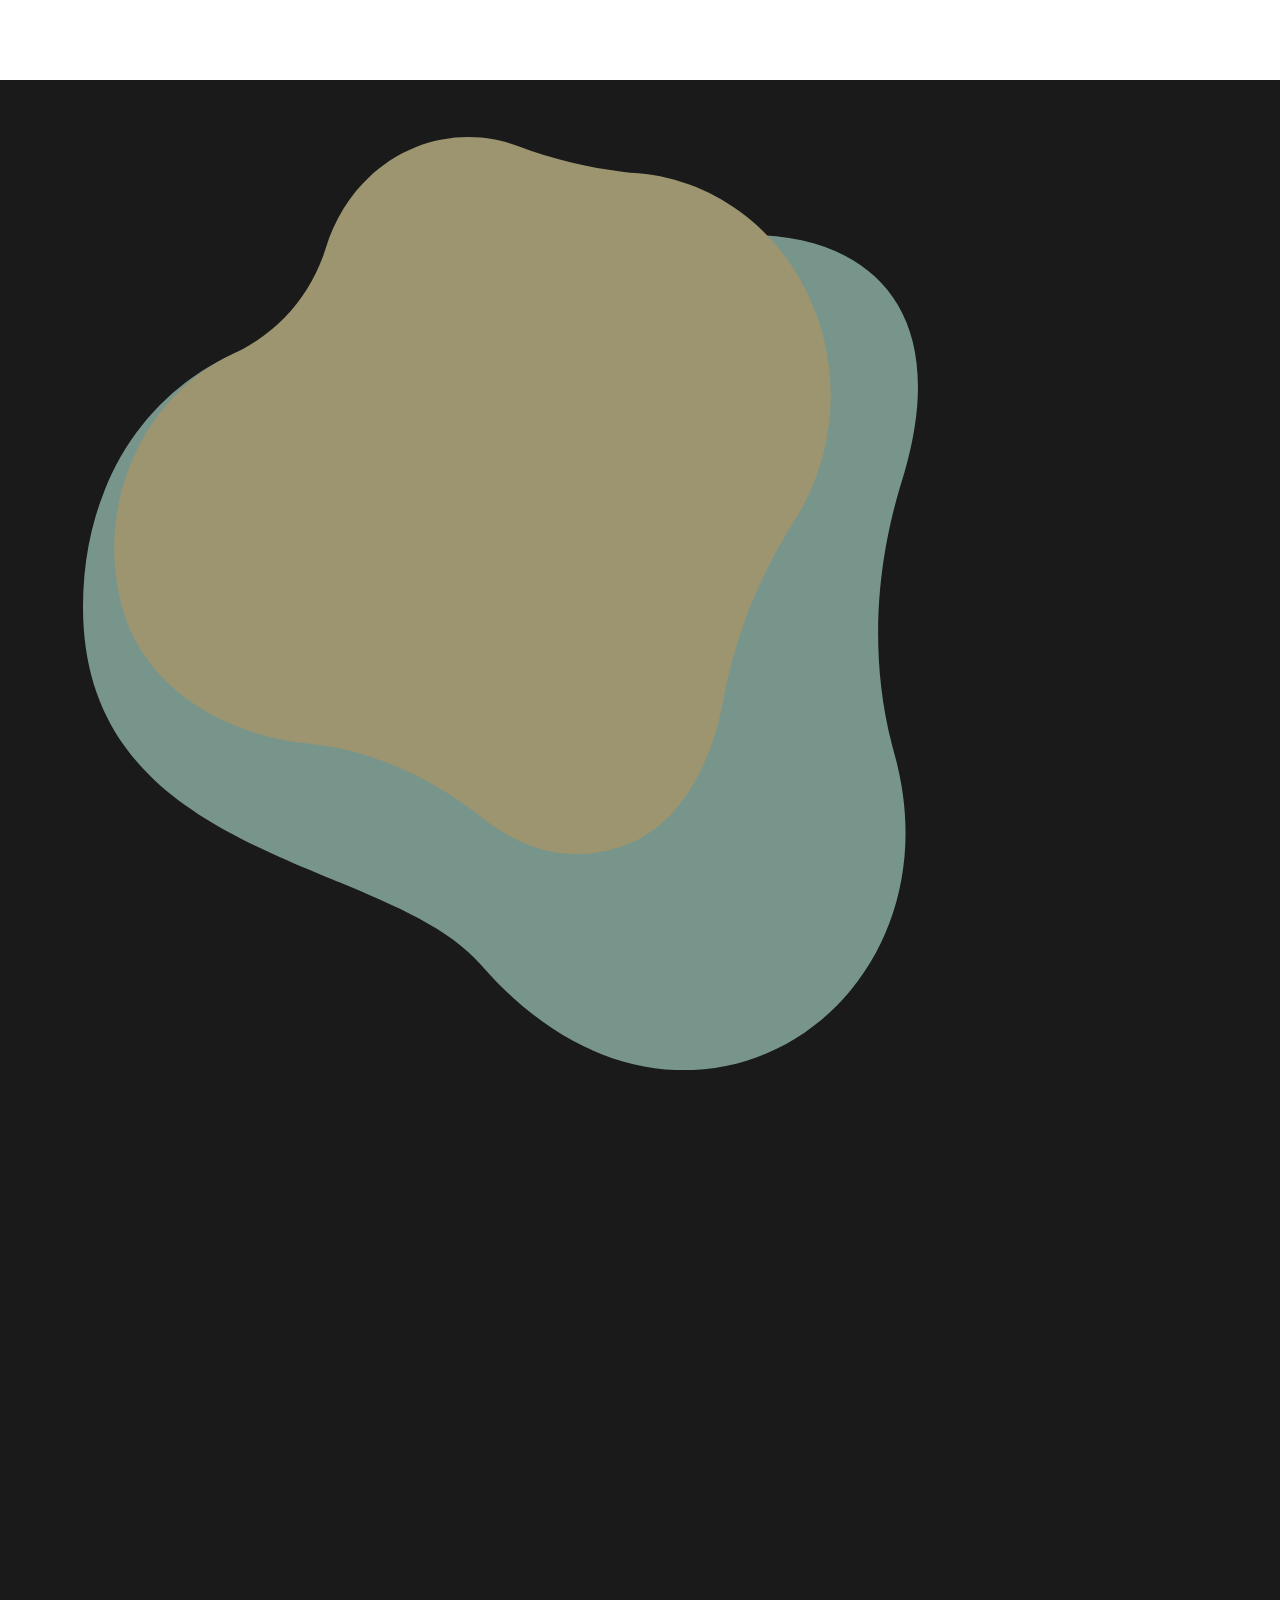
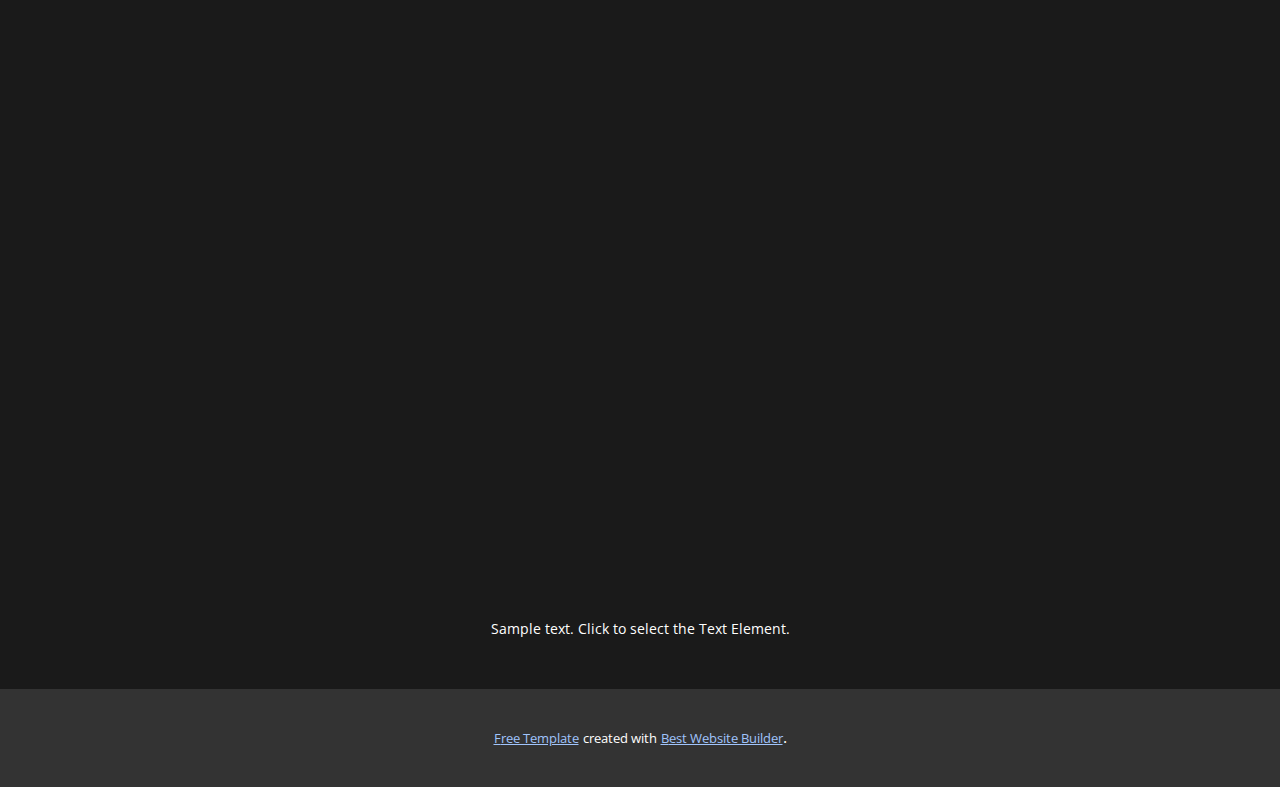
<file: index.html>
<!DOCTYPE html>
<html style="font-size: 16px;" lang="ru"><head>
    <meta name="viewport" content="width=device-width, initial-scale=1.0">
    <meta charset="utf-8">
    <meta name="keywords" content="Contact Us, Say Hell0!">
    <meta name="description" content="">
    <title>Главная</title>
    <link rel="stylesheet" href="nicepage.css" media="screen">
<link rel="stylesheet" href="Главная.css" media="screen">
    <script class="u-script" type="text/javascript" src="jquery.js" defer=""></script>
    <script class="u-script" type="text/javascript" src="nicepage.js" defer=""></script>
    <meta name="generator" content="Nicepage 5.9.10, nicepage.com">
    <link id="u-theme-google-font" rel="stylesheet" href="https://fonts.googleapis.com/css?family=Montserrat:100,100i,200,200i,300,300i,400,400i,500,500i,600,600i,700,700i,800,800i,900,900i|Open+Sans:300,300i,400,400i,500,500i,600,600i,700,700i,800,800i">
    
    
    
    <script type="application/ld+json">{
		"@context": "http://schema.org",
		"@type": "Organization",
		"name": ""
}</script>
    <meta name="theme-color" content="#0149b8">
    <meta property="og:title" content="Главная">
    <meta property="og:type" content="website">
  <meta data-intl-tel-input-cdn-path="intlTelInput/"></head>
  <body data-home-page="Главная.html" data-home-page-title="Главная" class="u-body u-xl-mode" data-lang="ru"><header class="u-clearfix u-header u-header" id="sec-1607"><div class="u-clearfix u-sheet u-sheet-1"></div></header> 
    <section class="u-clearfix u-grey-90 u-section-1" id="sec-a85a">
      <div class="u-clearfix u-sheet u-sheet-1">
        <div class="u-shape u-shape-svg u-text-palette-4-dark-1 u-shape-1" data-animation-name="customAnimationIn" data-animation-duration="1250" data-animation-delay="500">
          <svg class="u-svg-link" preserveAspectRatio="none" viewBox="0 0 160 160" style=""><use xmlns:xlink="http://www.w3.org/1999/xlink" xlink:href="#svg-d8b7"></use></svg>
          <svg class="u-svg-content" viewBox="0 0 160 160" x="0px" y="0px" id="svg-d8b7"><path d="M157.4,45.5c11.3-39.1-16.3-50.2-43.8-43.8c-25.2,5.8-35.5,17.2-61,16.5C21.7,17.4,0,39.8,0,71.3
	c0,49.1,58.2,47.8,76.2,68.5c38.8,44.7,92.8,8.2,79.3-40.3C148.1,73.2,155.9,50.6,157.4,45.5z"></path></svg>
        </div>
        <div class="u-shape u-shape-svg u-text-palette-3-base u-shape-2" data-animation-name="customAnimationIn" data-animation-duration="1500" data-animation-delay="0">
          <svg class="u-svg-link" preserveAspectRatio="none" viewBox="0 0 160 150" style=""><use xmlns:xlink="http://www.w3.org/1999/xlink" xlink:href="#svg-a8e1"></use></svg>
          <svg class="u-svg-content" viewBox="0 0 160 150" x="0px" y="0px" id="svg-a8e1"><path d="M43.2,126.9c14.2,1.3,27.6,7,39.1,15.6c8.3,6.1,19.4,10.3,32.7,5.3c11.7-4.4,18.6-17.4,21-30.2c2.6-13.3,8.1-25.9,15.7-37.1
	c8.3-12.1,10.8-27.9,5.3-42.7C150.5,20.3,134.6,9,117,7.6C107.9,6.9,98.8,5,90.1,1.9C83-0.6,75-0.7,67.4,2.1
	c-9.9,3.7-17,11.6-20.1,21c-3.3,10.1-10.9,18-20.6,22.2c-0.1,0-0.1,0.1-0.2,0.1c-20.3,8.9-31,32-24.6,53.2
	C6.9,115.6,25.2,125.2,43.2,126.9z"></path></svg>
        </div>
        <div class="u-image u-image-circle u-image-1" alt="" data-image-width="960" data-image-height="1280" data-animation-name="customAnimationIn" data-animation-duration="1500" data-animation-delay="750"></div>
        <div class="u-container-style u-expanded-width-xs u-group u-radius-20 u-shape-round u-white u-group-1" data-animation-name="customAnimationIn" data-animation-duration="1500" data-animation-delay="750">
          <div class="u-container-layout u-container-layout-1">
            <h1 class="u-text u-text-1">Welcome!</h1>
            <p class="u-text u-text-2"> Добро пожаловать на портфолио по истине гениального; благоразумного; рассудительного и просто хорошего человека.<br>&nbsp;
            </p>
            <a href="https://vk.com/id771072652" class="u-btn u-btn-round u-button-style u-hover-palette-1-light-1 u-palette-1-base u-radius-50 u-btn-1" data-animation-name="customAnimationIn" data-animation-duration="1000">VK</a>
            <a href="tel:89952510741" class="u-btn u-btn-round u-button-style u-hover-palette-4-base u-palette-3-base u-radius-50 u-btn-2"><span class="u-icon"><svg class="u-svg-content" viewBox="0 0 513.64 513.64" x="0px" y="0px" style="width: 1em; height: 1em;"><path d="M499.66,376.96l-71.68-71.68c-25.6-25.6-69.12-15.359-79.36,17.92c-7.68,23.041-33.28,35.841-56.32,30.72 c-51.2-12.8-120.32-79.36-133.12-133.12c-7.68-23.041,7.68-48.641,30.72-56.32c33.28-10.24,43.52-53.76,17.92-79.36l-71.68-71.68 c-20.48-17.92-51.2-17.92-69.12,0l-48.64,48.64c-48.64,51.2,5.12,186.88,125.44,307.2c120.32,120.32,256,176.641,307.2,125.44 l48.64-48.64C517.581,425.6,517.581,394.88,499.66,376.96z"></path></svg></span>&nbsp;Позвонить
            </a><span class="u-icon u-icon-2"><svg class="u-svg-link" preserveAspectRatio="xMidYMin slice" viewBox="0 0 42 42" style=""><use xmlns:xlink="http://www.w3.org/1999/xlink" xlink:href="#svg-2ddf"></use></svg><svg class="u-svg-content" viewBox="0 0 42 42" x="0px" y="0px" id="svg-2ddf" style="enable-background:new 0 0 42 42;"><path d="M37.059,16H26V4.941C26,2.224,23.718,0,21,0s-5,2.224-5,4.941V16H4.941C2.224,16,0,18.282,0,21s2.224,5,4.941,5H16v11.059
	C16,39.776,18.282,42,21,42s5-2.224,5-4.941V26h11.059C39.776,26,42,23.718,42,21S39.776,16,37.059,16z"></path></svg></span>
            <p class="u-text u-text-3">Литературный гений, поэт, великий мдиум<br>
              <br>
            </p><span class="u-icon u-icon-3"><svg class="u-svg-link" preserveAspectRatio="xMidYMin slice" viewBox="0 0 42 42" style=""><use xmlns:xlink="http://www.w3.org/1999/xlink" xlink:href="#svg-89c0"></use></svg><svg class="u-svg-content" viewBox="0 0 42 42" x="0px" y="0px" id="svg-89c0" style="enable-background:new 0 0 42 42;"><path d="M37.059,16H26V4.941C26,2.224,23.718,0,21,0s-5,2.224-5,4.941V16H4.941C2.224,16,0,18.282,0,21s2.224,5,4.941,5H16v11.059
	C16,39.776,18.282,42,21,42s5-2.224,5-4.941V26h11.059C39.776,26,42,23.718,42,21S39.776,16,37.059,16z"></path></svg></span>
            <p class="u-text u-text-4">Музыкант, тату мастер, веб мастер</p><span class="u-icon u-icon-4"><svg class="u-svg-link" preserveAspectRatio="xMidYMin slice" viewBox="0 0 42 42" style=""><use xmlns:xlink="http://www.w3.org/1999/xlink" xlink:href="#svg-089a"></use></svg><svg class="u-svg-content" viewBox="0 0 42 42" x="0px" y="0px" id="svg-089a" style="enable-background:new 0 0 42 42;"><path d="M37.059,16H26V4.941C26,2.224,23.718,0,21,0s-5,2.224-5,4.941V16H4.941C2.224,16,0,18.282,0,21s2.224,5,4.941,5H16v11.059
	C16,39.776,18.282,42,21,42s5-2.224,5-4.941V26h11.059C39.776,26,42,23.718,42,21S39.776,16,37.059,16z"></path></svg></span>
            <p class="u-text u-text-5">Музыкант, тату мастер, веб мастер</p>
          </div>
        </div>
      </div>
    </section>
    <section class="u-align-center u-clearfix u-container-align-center u-grey-90 u-section-2" id="sec-a932">
      <div class="u-clearfix u-sheet u-valign-middle u-sheet-1">
        <div class="u-clearfix u-expanded-width u-layout-wrap u-layout-wrap-1">
          <div class="u-layout">
            <div class="u-layout-row">
              <div class="u-align-center u-container-style u-layout-cell u-shape-rectangle u-size-60 u-layout-cell-1" data-animation-name="customAnimationIn" data-animation-duration="1500" data-animation-delay="500">
                <div class="u-container-layout u-container-layout-1">
                  <img class="u-image u-image-round u-radius-10 u-image-1" src="images/photo_5397813571200600774_y.jpg" alt="" data-image-width="960" data-image-height="1280" data-animation-name="customAnimationIn" data-animation-duration="1000">
                  <img class="u-image u-image-default u-image-2" src="images/photo_5332508254162504240_y.jpg" alt="" data-image-width="729" data-image-height="960" data-animation-name="customAnimationIn" data-animation-duration="1000">
                  <img class="u-image u-image-round u-radius-10 u-image-3" src="images/photo_5397813571200600775_y.jpg" alt="" data-image-width="960" data-image-height="1280" data-animation-name="customAnimationIn" data-animation-duration="1000">
                  <img class="u-image u-image-round u-radius-10 u-image-4" src="images/j1LPxqbDhCY1.jpg" alt="" data-image-width="810" data-image-height="1080" data-animation-name="customAnimationIn" data-animation-duration="1000">
                  <img class="u-image u-image-round u-radius-10 u-image-5" src="images/y8yFC-Ong1U1.jpg" alt="" data-image-width="589" data-image-height="1080" data-animation-name="customAnimationIn" data-animation-duration="1000">
                  <img class="u-image u-image-round u-radius-10 u-image-6" src="images/7a7TkYQesjs1.jpg" alt="" data-image-width="607" data-image-height="1080" data-animation-name="customAnimationIn" data-animation-duration="1000">
                  <div class="u-align-left u-uploaded-video u-video u-video-1">
                    <div class="embed-responsive">
                      <video class="embed-responsive-item">
                        <source src="files/document_5399851189128933070.mp4" type="video/mp4">
                        <p>Your browser does not support HTML5 video.</p>
                      </video>
                      <button class="u-video-poster"></button>
                    </div>
                  </div>
                </div>
              </div>
            </div>
          </div>
        </div>
      </div>
    </section>
    
    
    <footer class="u-align-center u-clearfix u-footer u-grey-90 u-footer" id="sec-23e0"><div class="u-clearfix u-sheet u-sheet-1">
        <p class="u-small-text u-text u-text-variant u-text-1">Sample text. Click to select the Text Element.</p>
      </div></footer>
    <section class="u-backlink u-clearfix u-grey-80">
      <a class="u-link" href="https://nicepage.com/templates" target="_blank">
        <span>Free Template</span>
      </a>
      <p class="u-text">
        <span>created with</span>
      </p>
      <a class="u-link" href="https://nicepage.com/website-builder" target="_blank">
        <span>Best Website Builder</span>
      </a>. 
    </section>
  
</body></html>
</file>
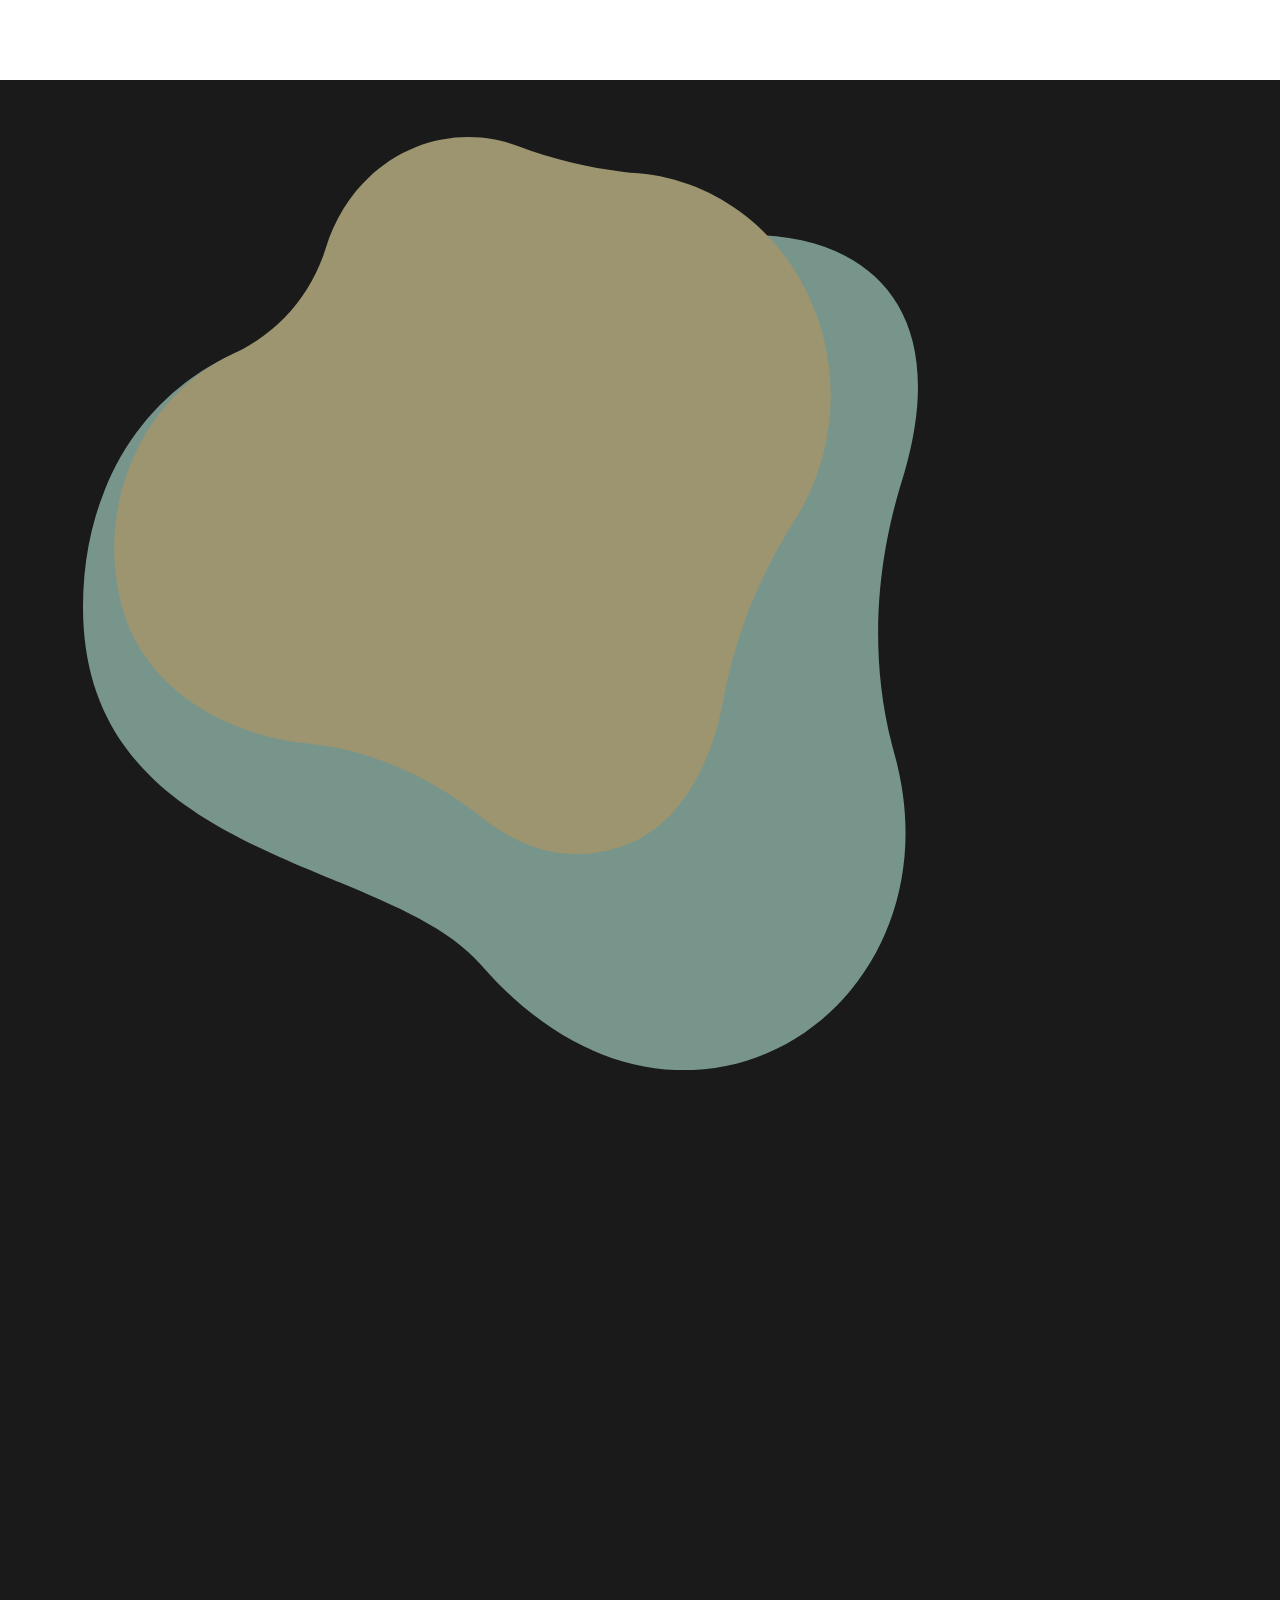
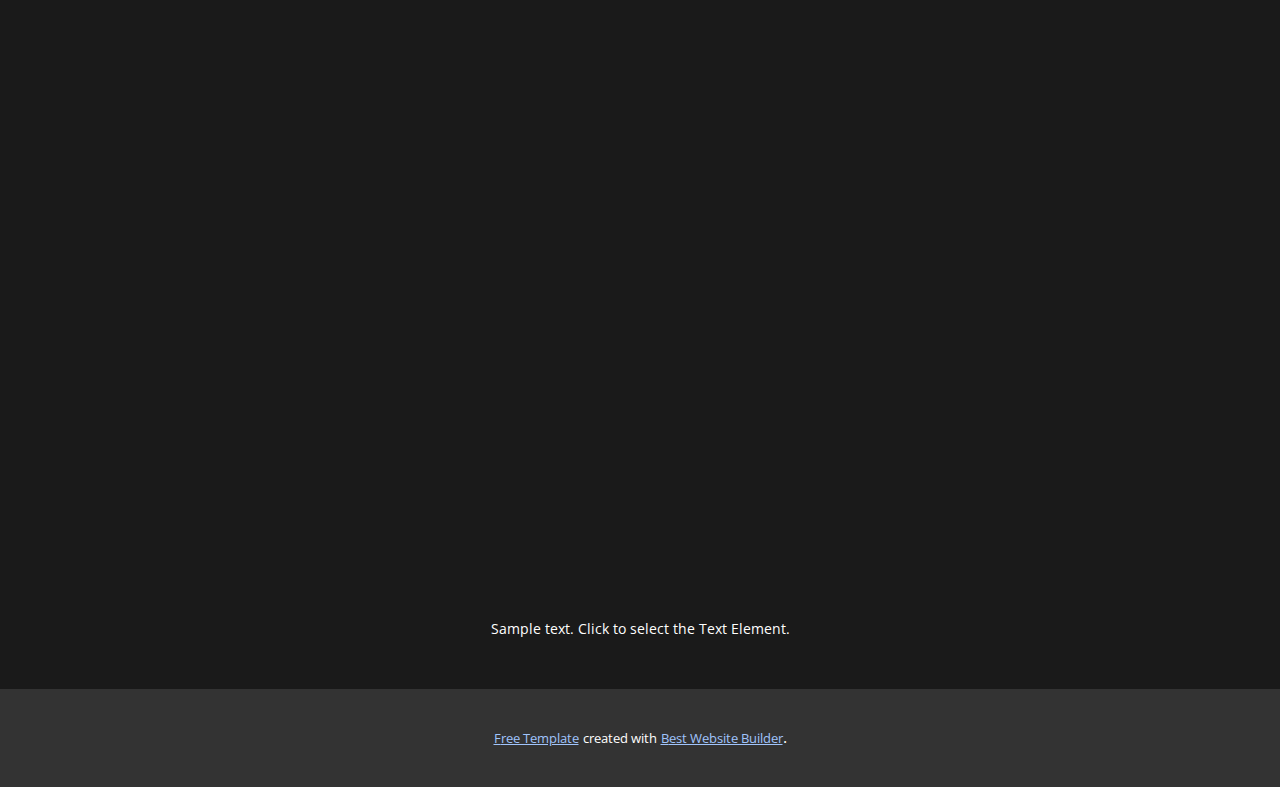
<file: Главная.html>
<!DOCTYPE html>
<html style="font-size: 16px;" lang="ru"><head>
    <meta name="viewport" content="width=device-width, initial-scale=1.0">
    <meta charset="utf-8">
    <meta name="keywords" content="Contact Us, Say Hell0!">
    <meta name="description" content="">
    <title>Главная</title>
    <link rel="stylesheet" href="nicepage.css" media="screen">
<link rel="stylesheet" href="Главная.css" media="screen">
    <script class="u-script" type="text/javascript" src="jquery.js" defer=""></script>
    <script class="u-script" type="text/javascript" src="nicepage.js" defer=""></script>
    <meta name="generator" content="Nicepage 5.9.10, nicepage.com">
    <link id="u-theme-google-font" rel="stylesheet" href="https://fonts.googleapis.com/css?family=Montserrat:100,100i,200,200i,300,300i,400,400i,500,500i,600,600i,700,700i,800,800i,900,900i|Open+Sans:300,300i,400,400i,500,500i,600,600i,700,700i,800,800i">
    
    
    
    <script type="application/ld+json">{
		"@context": "http://schema.org",
		"@type": "Organization",
		"name": ""
}</script>
    <meta name="theme-color" content="#0149b8">
    <meta property="og:title" content="Главная">
    <meta property="og:type" content="website">
  <meta data-intl-tel-input-cdn-path="intlTelInput/"></head>
  <body class="u-body u-xl-mode" data-lang="ru"><header class="u-clearfix u-header u-header" id="sec-1607"><div class="u-clearfix u-sheet u-sheet-1"></div></header> 
    <section class="u-clearfix u-grey-90 u-section-1" id="sec-a85a">
      <div class="u-clearfix u-sheet u-sheet-1">
        <div class="u-shape u-shape-svg u-text-palette-4-dark-1 u-shape-1" data-animation-name="customAnimationIn" data-animation-duration="1250" data-animation-delay="500">
          <svg class="u-svg-link" preserveAspectRatio="none" viewBox="0 0 160 160" style=""><use xmlns:xlink="http://www.w3.org/1999/xlink" xlink:href="#svg-d8b7"></use></svg>
          <svg class="u-svg-content" viewBox="0 0 160 160" x="0px" y="0px" id="svg-d8b7"><path d="M157.4,45.5c11.3-39.1-16.3-50.2-43.8-43.8c-25.2,5.8-35.5,17.2-61,16.5C21.7,17.4,0,39.8,0,71.3
	c0,49.1,58.2,47.8,76.2,68.5c38.8,44.7,92.8,8.2,79.3-40.3C148.1,73.2,155.9,50.6,157.4,45.5z"></path></svg>
        </div>
        <div class="u-shape u-shape-svg u-text-palette-3-base u-shape-2" data-animation-name="customAnimationIn" data-animation-duration="1500" data-animation-delay="0">
          <svg class="u-svg-link" preserveAspectRatio="none" viewBox="0 0 160 150" style=""><use xmlns:xlink="http://www.w3.org/1999/xlink" xlink:href="#svg-a8e1"></use></svg>
          <svg class="u-svg-content" viewBox="0 0 160 150" x="0px" y="0px" id="svg-a8e1"><path d="M43.2,126.9c14.2,1.3,27.6,7,39.1,15.6c8.3,6.1,19.4,10.3,32.7,5.3c11.7-4.4,18.6-17.4,21-30.2c2.6-13.3,8.1-25.9,15.7-37.1
	c8.3-12.1,10.8-27.9,5.3-42.7C150.5,20.3,134.6,9,117,7.6C107.9,6.9,98.8,5,90.1,1.9C83-0.6,75-0.7,67.4,2.1
	c-9.9,3.7-17,11.6-20.1,21c-3.3,10.1-10.9,18-20.6,22.2c-0.1,0-0.1,0.1-0.2,0.1c-20.3,8.9-31,32-24.6,53.2
	C6.9,115.6,25.2,125.2,43.2,126.9z"></path></svg>
        </div>
        <div class="u-image u-image-circle u-image-1" alt="" data-image-width="960" data-image-height="1280" data-animation-name="customAnimationIn" data-animation-duration="1500" data-animation-delay="750"></div>
        <div class="u-container-style u-expanded-width-xs u-group u-radius-20 u-shape-round u-white u-group-1" data-animation-name="customAnimationIn" data-animation-duration="1500" data-animation-delay="750">
          <div class="u-container-layout u-container-layout-1">
            <h1 class="u-text u-text-1">Welcome!</h1>
            <p class="u-text u-text-2"> Добро пожаловать на портфолио по истине гениального; благоразумного; рассудительного и просто хорошего человека.<br>&nbsp;
            </p>
            <a href="https://vk.com/id771072652" class="u-btn u-btn-round u-button-style u-hover-palette-1-light-1 u-palette-1-base u-radius-50 u-btn-1" data-animation-name="customAnimationIn" data-animation-duration="1000">VK</a>
            <a href="tel:89952510741" class="u-btn u-btn-round u-button-style u-hover-palette-4-base u-palette-3-base u-radius-50 u-btn-2"><span class="u-icon"><svg class="u-svg-content" viewBox="0 0 513.64 513.64" x="0px" y="0px" style="width: 1em; height: 1em;"><path d="M499.66,376.96l-71.68-71.68c-25.6-25.6-69.12-15.359-79.36,17.92c-7.68,23.041-33.28,35.841-56.32,30.72 c-51.2-12.8-120.32-79.36-133.12-133.12c-7.68-23.041,7.68-48.641,30.72-56.32c33.28-10.24,43.52-53.76,17.92-79.36l-71.68-71.68 c-20.48-17.92-51.2-17.92-69.12,0l-48.64,48.64c-48.64,51.2,5.12,186.88,125.44,307.2c120.32,120.32,256,176.641,307.2,125.44 l48.64-48.64C517.581,425.6,517.581,394.88,499.66,376.96z"></path></svg></span>&nbsp;Позвонить
            </a><span class="u-icon u-icon-2"><svg class="u-svg-link" preserveAspectRatio="xMidYMin slice" viewBox="0 0 42 42" style=""><use xmlns:xlink="http://www.w3.org/1999/xlink" xlink:href="#svg-2ddf"></use></svg><svg class="u-svg-content" viewBox="0 0 42 42" x="0px" y="0px" id="svg-2ddf" style="enable-background:new 0 0 42 42;"><path d="M37.059,16H26V4.941C26,2.224,23.718,0,21,0s-5,2.224-5,4.941V16H4.941C2.224,16,0,18.282,0,21s2.224,5,4.941,5H16v11.059
	C16,39.776,18.282,42,21,42s5-2.224,5-4.941V26h11.059C39.776,26,42,23.718,42,21S39.776,16,37.059,16z"></path></svg></span>
            <p class="u-text u-text-3">Литературный гений, поэт, великий мдиум<br>
              <br>
            </p><span class="u-icon u-icon-3"><svg class="u-svg-link" preserveAspectRatio="xMidYMin slice" viewBox="0 0 42 42" style=""><use xmlns:xlink="http://www.w3.org/1999/xlink" xlink:href="#svg-89c0"></use></svg><svg class="u-svg-content" viewBox="0 0 42 42" x="0px" y="0px" id="svg-89c0" style="enable-background:new 0 0 42 42;"><path d="M37.059,16H26V4.941C26,2.224,23.718,0,21,0s-5,2.224-5,4.941V16H4.941C2.224,16,0,18.282,0,21s2.224,5,4.941,5H16v11.059
	C16,39.776,18.282,42,21,42s5-2.224,5-4.941V26h11.059C39.776,26,42,23.718,42,21S39.776,16,37.059,16z"></path></svg></span>
            <p class="u-text u-text-4">Музыкант, тату мастер, веб мастер</p><span class="u-icon u-icon-4"><svg class="u-svg-link" preserveAspectRatio="xMidYMin slice" viewBox="0 0 42 42" style=""><use xmlns:xlink="http://www.w3.org/1999/xlink" xlink:href="#svg-089a"></use></svg><svg class="u-svg-content" viewBox="0 0 42 42" x="0px" y="0px" id="svg-089a" style="enable-background:new 0 0 42 42;"><path d="M37.059,16H26V4.941C26,2.224,23.718,0,21,0s-5,2.224-5,4.941V16H4.941C2.224,16,0,18.282,0,21s2.224,5,4.941,5H16v11.059
	C16,39.776,18.282,42,21,42s5-2.224,5-4.941V26h11.059C39.776,26,42,23.718,42,21S39.776,16,37.059,16z"></path></svg></span>
            <p class="u-text u-text-5">Музыкант, тату мастер, веб мастер</p>
          </div>
        </div>
      </div>
    </section>
    <section class="u-align-center u-clearfix u-container-align-center u-grey-90 u-section-2" id="sec-a932">
      <div class="u-clearfix u-sheet u-valign-middle u-sheet-1">
        <div class="u-clearfix u-expanded-width u-layout-wrap u-layout-wrap-1">
          <div class="u-layout">
            <div class="u-layout-row">
              <div class="u-align-center u-container-style u-layout-cell u-shape-rectangle u-size-60 u-layout-cell-1" data-animation-name="customAnimationIn" data-animation-duration="1500" data-animation-delay="500">
                <div class="u-container-layout u-container-layout-1">
                  <img class="u-image u-image-round u-radius-10 u-image-1" src="images/photo_5397813571200600774_y.jpg" alt="" data-image-width="960" data-image-height="1280" data-animation-name="customAnimationIn" data-animation-duration="1000">
                  <img class="u-image u-image-default u-image-2" src="images/photo_5332508254162504240_y.jpg" alt="" data-image-width="729" data-image-height="960" data-animation-name="customAnimationIn" data-animation-duration="1000">
                  <img class="u-image u-image-round u-radius-10 u-image-3" src="images/photo_5397813571200600775_y.jpg" alt="" data-image-width="960" data-image-height="1280" data-animation-name="customAnimationIn" data-animation-duration="1000">
                  <img class="u-image u-image-round u-radius-10 u-image-4" src="images/j1LPxqbDhCY1.jpg" alt="" data-image-width="810" data-image-height="1080" data-animation-name="customAnimationIn" data-animation-duration="1000">
                  <img class="u-image u-image-round u-radius-10 u-image-5" src="images/y8yFC-Ong1U1.jpg" alt="" data-image-width="589" data-image-height="1080" data-animation-name="customAnimationIn" data-animation-duration="1000">
                  <img class="u-image u-image-round u-radius-10 u-image-6" src="images/7a7TkYQesjs1.jpg" alt="" data-image-width="607" data-image-height="1080" data-animation-name="customAnimationIn" data-animation-duration="1000">
                  <div class="u-align-left u-uploaded-video u-video u-video-1">
                    <div class="embed-responsive">
                      <video class="embed-responsive-item">
                        <source src="files/document_5399851189128933070.mp4" type="video/mp4">
                        <p>Your browser does not support HTML5 video.</p>
                      </video>
                      <button class="u-video-poster"></button>
                    </div>
                  </div>
                </div>
              </div>
            </div>
          </div>
        </div>
      </div>
    </section>
    
    
    <footer class="u-align-center u-clearfix u-footer u-grey-90 u-footer" id="sec-23e0"><div class="u-clearfix u-sheet u-sheet-1">
        <p class="u-small-text u-text u-text-variant u-text-1">Sample text. Click to select the Text Element.</p>
      </div></footer>
    <section class="u-backlink u-clearfix u-grey-80">
      <a class="u-link" href="https://nicepage.com/templates" target="_blank">
        <span>Free Template</span>
      </a>
      <p class="u-text">
        <span>created with</span>
      </p>
      <a class="u-link" href="https://nicepage.com/website-builder" target="_blank">
        <span>Best Website Builder</span>
      </a>. 
    </section>
  
</body></html>
</file>
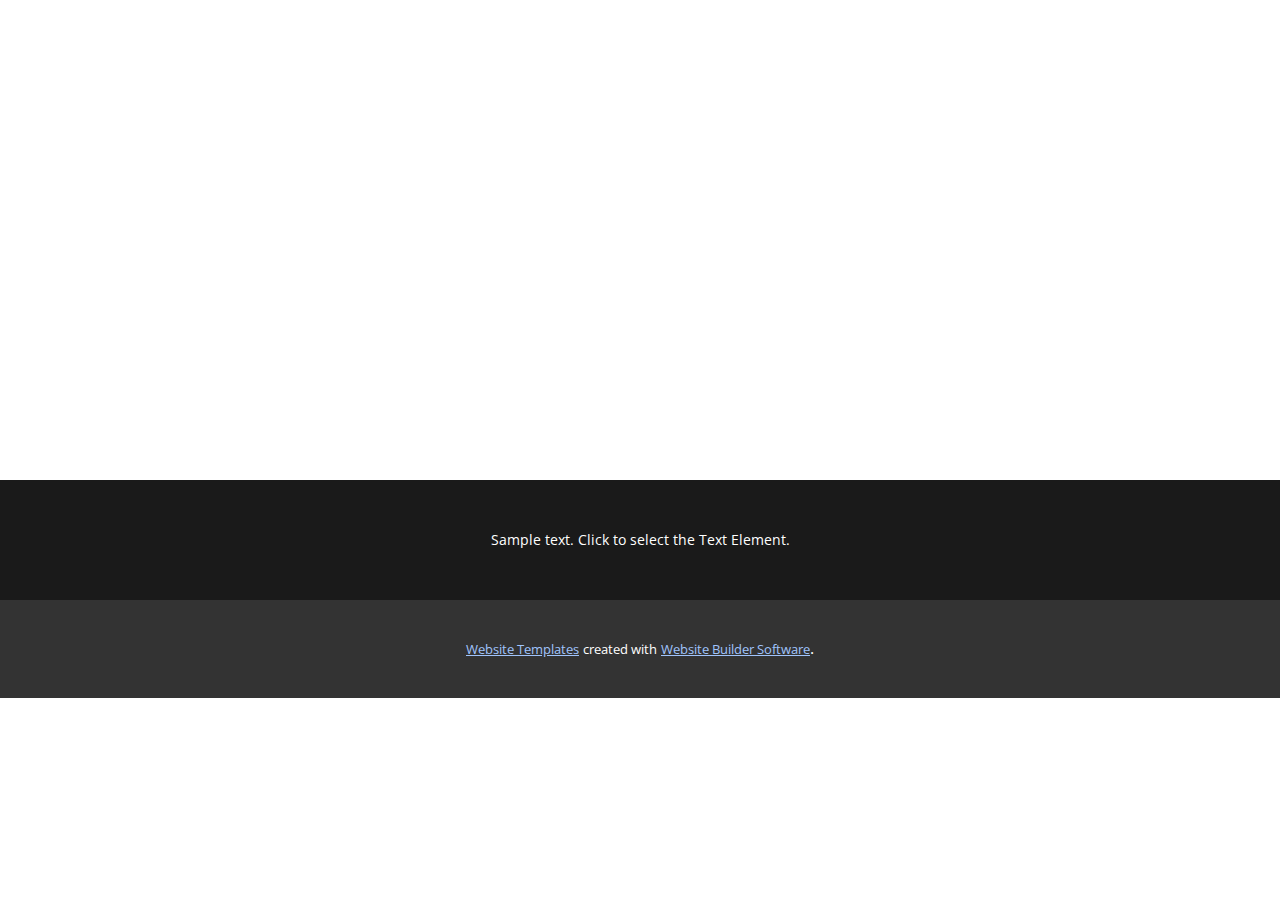
<file: Контакты.html>
<!DOCTYPE html>
<html style="font-size: 16px;" lang="ru"><head>
    <meta name="viewport" content="width=device-width, initial-scale=1.0">
    <meta charset="utf-8">
    <meta name="keywords" content="">
    <meta name="description" content="">
    <title>Контакты</title>
    <link rel="stylesheet" href="nicepage.css" media="screen">
<link rel="stylesheet" href="Контакты.css" media="screen">
    <script class="u-script" type="text/javascript" src="jquery.js" defer=""></script>
    <script class="u-script" type="text/javascript" src="nicepage.js" defer=""></script>
    <meta name="generator" content="Nicepage 5.9.10, nicepage.com">
    <link id="u-theme-google-font" rel="stylesheet" href="https://fonts.googleapis.com/css?family=Montserrat:100,100i,200,200i,300,300i,400,400i,500,500i,600,600i,700,700i,800,800i,900,900i|Open+Sans:300,300i,400,400i,500,500i,600,600i,700,700i,800,800i">
    
    
    <script type="application/ld+json">{
		"@context": "http://schema.org",
		"@type": "Organization",
		"name": ""
}</script>
    <meta name="theme-color" content="#0149b8">
    <meta property="og:title" content="Контакты">
    <meta property="og:type" content="website">
  <meta data-intl-tel-input-cdn-path="intlTelInput/"></head>
  <body class="u-body u-xl-mode" data-lang="ru"><header class="u-clearfix u-header u-header" id="sec-1607"><div class="u-clearfix u-sheet u-sheet-1"></div></header>
    <section class="u-clearfix u-section-1" id="sec-8292">
      <div class="u-clearfix u-sheet u-sheet-1"></div>
    </section>
    
    
    <footer class="u-align-center u-clearfix u-footer u-grey-90 u-footer" id="sec-23e0"><div class="u-clearfix u-sheet u-sheet-1">
        <p class="u-small-text u-text u-text-variant u-text-1">Sample text. Click to select the Text Element.</p>
      </div></footer>
    <section class="u-backlink u-clearfix u-grey-80">
      <a class="u-link" href="https://nicepage.com/website-templates" target="_blank">
        <span>Website Templates</span>
      </a>
      <p class="u-text">
        <span>created with</span>
      </p>
      <a class="u-link" href="" target="_blank">
        <span>Website Builder Software</span>
      </a>. 
    </section>
  
</body></html>
</file>
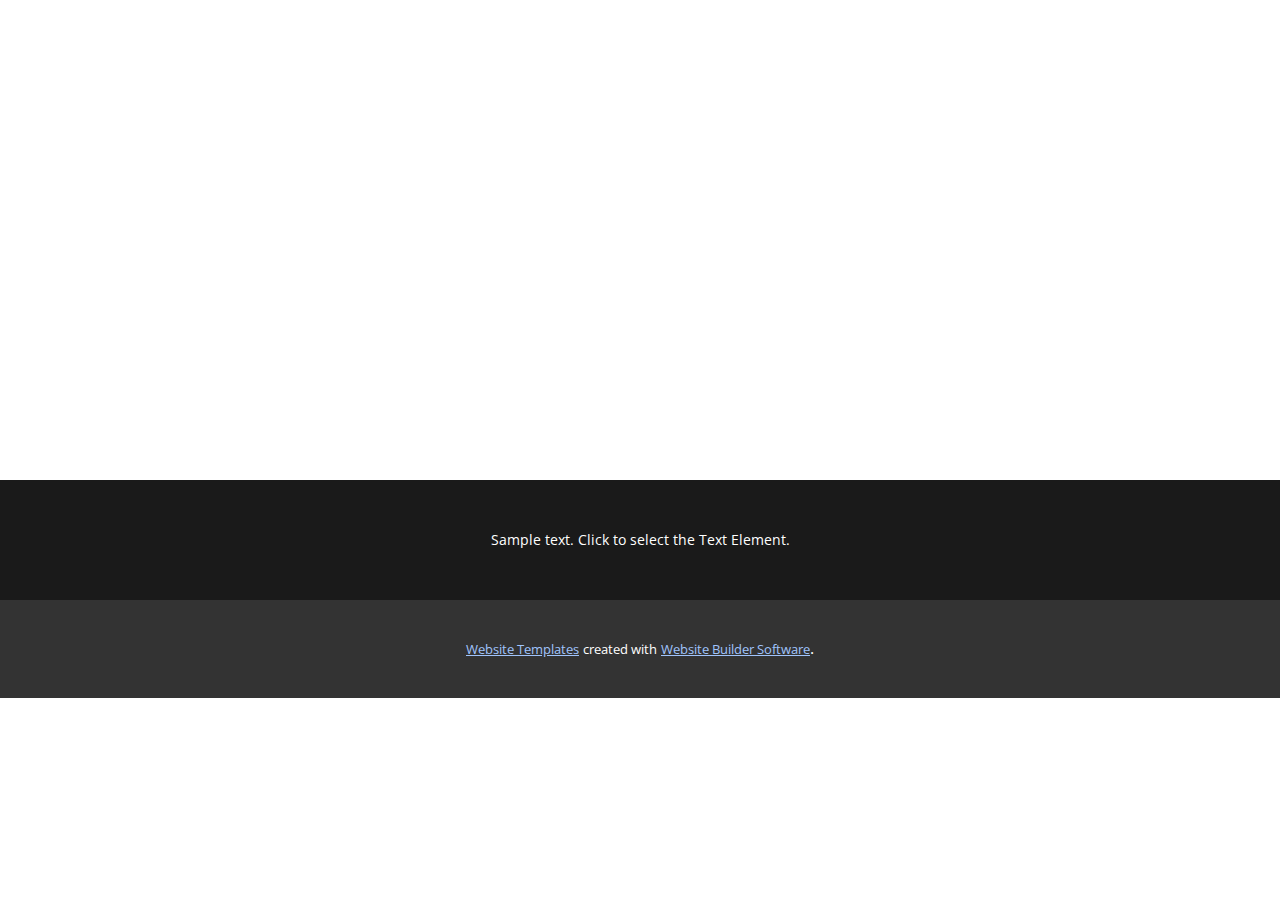
<file: О-нас.html>
<!DOCTYPE html>
<html style="font-size: 16px;" lang="ru"><head>
    <meta name="viewport" content="width=device-width, initial-scale=1.0">
    <meta charset="utf-8">
    <meta name="keywords" content="">
    <meta name="description" content="">
    <title>О нас</title>
    <link rel="stylesheet" href="nicepage.css" media="screen">
<link rel="stylesheet" href="О-нас.css" media="screen">
    <script class="u-script" type="text/javascript" src="jquery.js" defer=""></script>
    <script class="u-script" type="text/javascript" src="nicepage.js" defer=""></script>
    <meta name="generator" content="Nicepage 5.9.10, nicepage.com">
    <link id="u-theme-google-font" rel="stylesheet" href="https://fonts.googleapis.com/css?family=Montserrat:100,100i,200,200i,300,300i,400,400i,500,500i,600,600i,700,700i,800,800i,900,900i|Open+Sans:300,300i,400,400i,500,500i,600,600i,700,700i,800,800i">
    
    
    <script type="application/ld+json">{
		"@context": "http://schema.org",
		"@type": "Organization",
		"name": ""
}</script>
    <meta name="theme-color" content="#0149b8">
    <meta property="og:title" content="О нас">
    <meta property="og:type" content="website">
  <meta data-intl-tel-input-cdn-path="intlTelInput/"></head>
  <body class="u-body u-xl-mode" data-lang="ru"><header class="u-clearfix u-header u-header" id="sec-1607"><div class="u-clearfix u-sheet u-sheet-1"></div></header>
    <section class="u-clearfix u-section-1" id="sec-4a32">
      <div class="u-clearfix u-sheet u-sheet-1"></div>
    </section>
    
    
    <footer class="u-align-center u-clearfix u-footer u-grey-90 u-footer" id="sec-23e0"><div class="u-clearfix u-sheet u-sheet-1">
        <p class="u-small-text u-text u-text-variant u-text-1">Sample text. Click to select the Text Element.</p>
      </div></footer>
    <section class="u-backlink u-clearfix u-grey-80">
      <a class="u-link" href="https://nicepage.com/website-templates" target="_blank">
        <span>Website Templates</span>
      </a>
      <p class="u-text">
        <span>created with</span>
      </p>
      <a class="u-link" href="" target="_blank">
        <span>Website Builder Software</span>
      </a>. 
    </section>
  
</body></html>
</file>
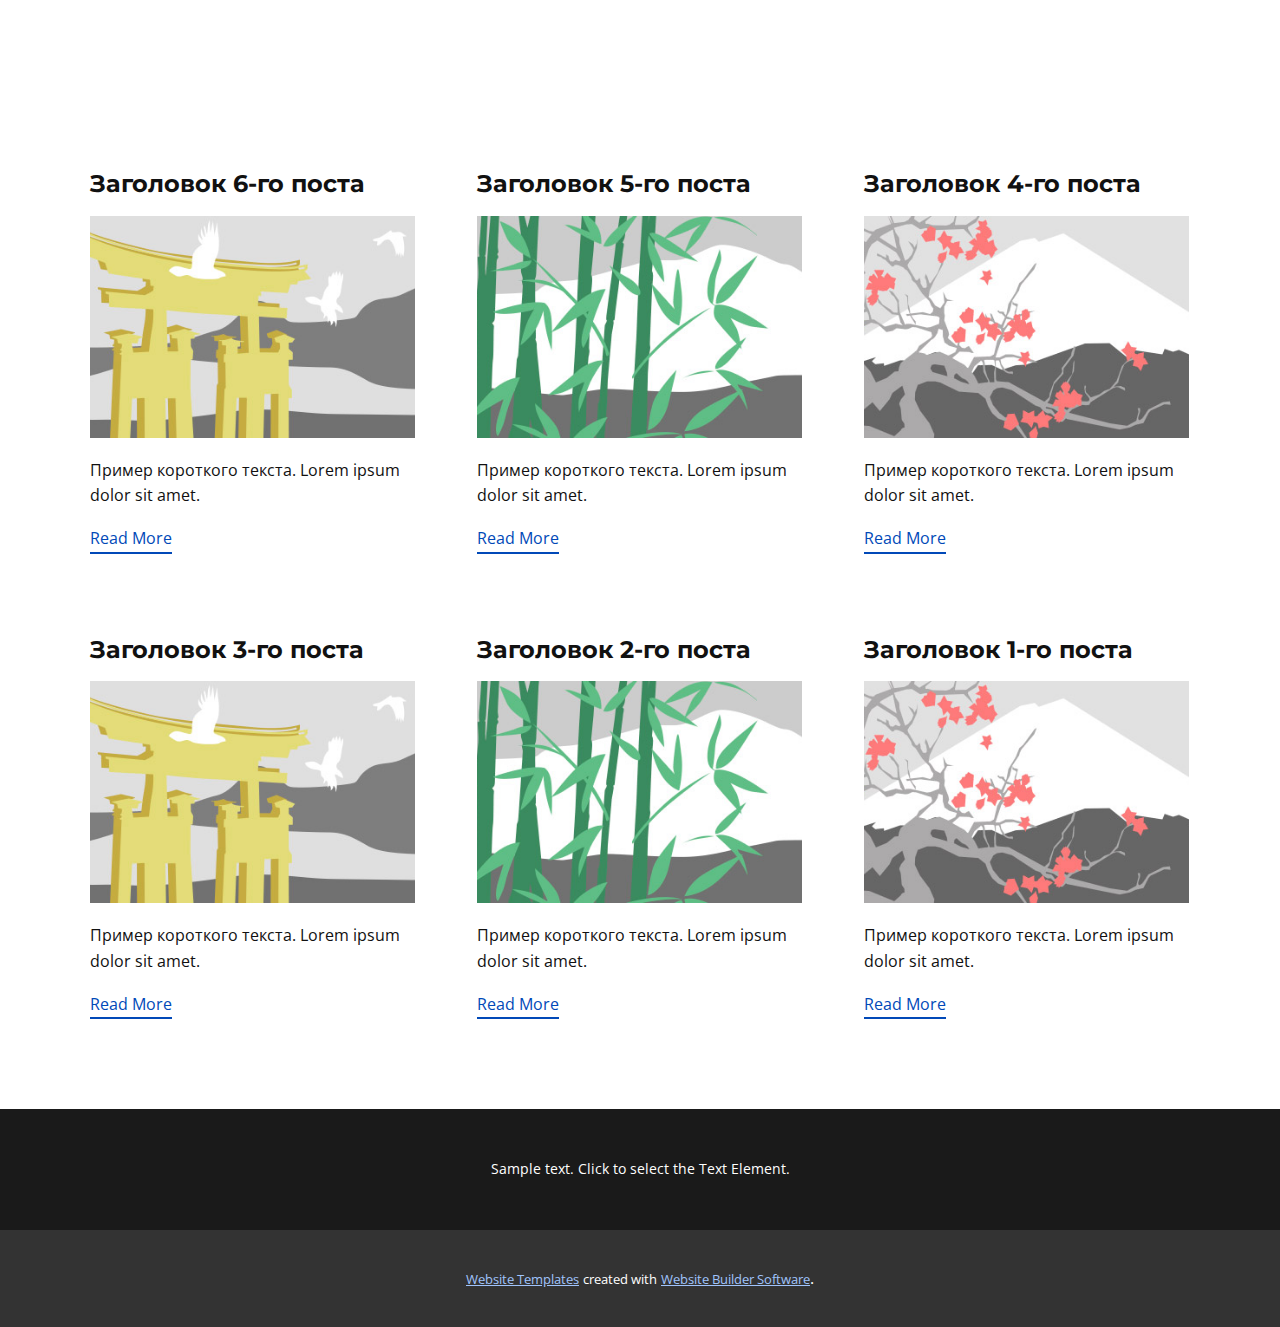
<file: blog/blog.html>
<!DOCTYPE html>
<html style="font-size: 16px;" lang="ru"><head>
    <meta name="viewport" content="width=device-width, initial-scale=1.0">
    <meta charset="utf-8">
    <meta name="keywords" content="">
    <meta name="description" content="">
    <title>Blog Template</title>
    <link rel="stylesheet" href="../nicepage.css" media="screen">
<link rel="stylesheet" href="../Blog-Template.css" media="screen">
    <script class="u-script" type="text/javascript" src="../jquery.js" defer=""></script>
    <script class="u-script" type="text/javascript" src="../nicepage.js" defer=""></script>
    <meta name="generator" content="Nicepage 5.9.10, nicepage.com">
    <link id="u-theme-google-font" rel="stylesheet" href="https://fonts.googleapis.com/css?family=Montserrat:100,100i,200,200i,300,300i,400,400i,500,500i,600,600i,700,700i,800,800i,900,900i|Open+Sans:300,300i,400,400i,500,500i,600,600i,700,700i,800,800i">
    
    
    <script type="application/ld+json">{
		"@context": "http://schema.org",
		"@type": "Organization",
		"name": ""
}</script>
    <meta name="theme-color" content="#0149b8">
  <meta data-intl-tel-input-cdn-path="intlTelInput/"></head>
  <body class="u-body u-xl-mode" data-lang="ru"><header class="u-clearfix u-header u-header" id="sec-1607"><div class="u-clearfix u-sheet u-sheet-1"></div></header>
    <section class="u-clearfix u-section-1" id="sec-c855">
      <div class="u-clearfix u-sheet u-valign-middle u-sheet-1"><!--blog--><!--blog_options_json--><!--{"type":"Recent","source":"","tags":"","count":""}--><!--/blog_options_json-->
        <div class="u-blog u-expanded-width u-repeater u-repeater-1"><!--blog_post-->
          <div class="u-blog-post u-container-style u-repeater-item u-white u-repeater-item-1">
            <div class="u-container-layout u-similar-container u-valign-top u-container-layout-1"><!--blog_post_header-->
              <h4 class="u-blog-control u-text u-text-1">
                <a class="u-post-header-link" href="../blog/пост-5.html">Заголовок 6-го поста</a>
              </h4><!--/blog_post_header--><!--blog_post_image-->
              <a class="u-post-header-link" href="../blog/пост-5.html"><img alt="" class="u-blog-control u-expanded-width u-image u-image-default u-image-1" src="../images/8ad73f3c.jpeg"></a><!--/blog_post_image--><!--blog_post_content-->
              <div class="u-blog-control u-post-content u-text u-text-2 fr-view">Пример короткого текста. Lorem ipsum dolor sit amet.</div><!--/blog_post_content--><!--blog_post_readmore-->
              <a href="../blog/пост-5.html" class="u-blog-control u-border-2 u-border-palette-1-base u-btn u-btn-rectangle u-button-style u-none u-btn-1"><!--blog_post_readmore_content--><!--options_json--><!--{"content":"Read More","defaultValue":"Читать дальше"}--><!--/options_json-->Read More<!--/blog_post_readmore_content--></a><!--/blog_post_readmore-->
            </div>
          </div><div class="u-blog-post u-container-style u-repeater-item u-video-cover u-white">
            <div class="u-container-layout u-similar-container u-valign-top u-container-layout-2"><!--blog_post_header-->
              <h4 class="u-blog-control u-text u-text-3">
                <a class="u-post-header-link" href="../blog/пост-4.html">Заголовок 5-го поста</a>
              </h4><!--/blog_post_header--><!--blog_post_image-->
              <a class="u-post-header-link" href="../blog/пост-4.html"><img alt="" class="u-blog-control u-expanded-width u-image u-image-default u-image-2" src="../images/68f64b9d.jpeg"></a><!--/blog_post_image--><!--blog_post_content-->
              <div class="u-blog-control u-post-content u-text u-text-4 fr-view">Пример короткого текста. Lorem ipsum dolor sit amet.</div><!--/blog_post_content--><!--blog_post_readmore-->
              <a href="../blog/пост-4.html" class="u-blog-control u-border-2 u-border-palette-1-base u-btn u-btn-rectangle u-button-style u-none u-btn-2"><!--blog_post_readmore_content--><!--options_json--><!--{"content":"Read More","defaultValue":"Читать дальше"}--><!--/options_json-->Read More<!--/blog_post_readmore_content--></a><!--/blog_post_readmore-->
            </div>
          </div><div class="u-blog-post u-container-style u-repeater-item u-video-cover u-white">
            <div class="u-container-layout u-similar-container u-valign-top u-container-layout-3"><!--blog_post_header-->
              <h4 class="u-blog-control u-text u-text-5">
                <a class="u-post-header-link" href="../blog/пост-3.html">Заголовок 4-го поста</a>
              </h4><!--/blog_post_header--><!--blog_post_image-->
              <a class="u-post-header-link" href="../blog/пост-3.html"><img alt="" class="u-blog-control u-expanded-width u-image u-image-default u-image-3" src="../images/0fd3416c.jpeg"></a><!--/blog_post_image--><!--blog_post_content-->
              <div class="u-blog-control u-post-content u-text u-text-6 fr-view">Пример короткого текста. Lorem ipsum dolor sit amet.</div><!--/blog_post_content--><!--blog_post_readmore-->
              <a href="../blog/пост-3.html" class="u-blog-control u-border-2 u-border-palette-1-base u-btn u-btn-rectangle u-button-style u-none u-btn-3"><!--blog_post_readmore_content--><!--options_json--><!--{"content":"Read More","defaultValue":"Читать дальше"}--><!--/options_json-->Read More<!--/blog_post_readmore_content--></a><!--/blog_post_readmore-->
            </div>
          </div><div class="u-blog-post u-container-style u-repeater-item u-white u-repeater-item-1">
            <div class="u-container-layout u-similar-container u-valign-top u-container-layout-1"><!--blog_post_header-->
              <h4 class="u-blog-control u-text u-text-1">
                <a class="u-post-header-link" href="../blog/пост-2.html">Заголовок 3-го поста</a>
              </h4><!--/blog_post_header--><!--blog_post_image-->
              <a class="u-post-header-link" href="../blog/пост-2.html"><img alt="" class="u-blog-control u-expanded-width u-image u-image-default u-image-1" src="../images/8ad73f3c.jpeg"></a><!--/blog_post_image--><!--blog_post_content-->
              <div class="u-blog-control u-post-content u-text u-text-2 fr-view">Пример короткого текста. Lorem ipsum dolor sit amet.</div><!--/blog_post_content--><!--blog_post_readmore-->
              <a href="../blog/пост-2.html" class="u-blog-control u-border-2 u-border-palette-1-base u-btn u-btn-rectangle u-button-style u-none u-btn-1"><!--blog_post_readmore_content--><!--options_json--><!--{"content":"Read More","defaultValue":"Читать дальше"}--><!--/options_json-->Read More<!--/blog_post_readmore_content--></a><!--/blog_post_readmore-->
            </div>
          </div><div class="u-blog-post u-container-style u-repeater-item u-video-cover u-white">
            <div class="u-container-layout u-similar-container u-valign-top u-container-layout-2"><!--blog_post_header-->
              <h4 class="u-blog-control u-text u-text-3">
                <a class="u-post-header-link" href="../blog/пост-1.html">Заголовок 2-го поста</a>
              </h4><!--/blog_post_header--><!--blog_post_image-->
              <a class="u-post-header-link" href="../blog/пост-1.html"><img alt="" class="u-blog-control u-expanded-width u-image u-image-default u-image-2" src="../images/68f64b9d.jpeg"></a><!--/blog_post_image--><!--blog_post_content-->
              <div class="u-blog-control u-post-content u-text u-text-4 fr-view">Пример короткого текста. Lorem ipsum dolor sit amet.</div><!--/blog_post_content--><!--blog_post_readmore-->
              <a href="../blog/пост-1.html" class="u-blog-control u-border-2 u-border-palette-1-base u-btn u-btn-rectangle u-button-style u-none u-btn-2"><!--blog_post_readmore_content--><!--options_json--><!--{"content":"Read More","defaultValue":"Читать дальше"}--><!--/options_json-->Read More<!--/blog_post_readmore_content--></a><!--/blog_post_readmore-->
            </div>
          </div><div class="u-blog-post u-container-style u-repeater-item u-video-cover u-white">
            <div class="u-container-layout u-similar-container u-valign-top u-container-layout-3"><!--blog_post_header-->
              <h4 class="u-blog-control u-text u-text-5">
                <a class="u-post-header-link" href="../blog/пост.html">Заголовок 1-го поста</a>
              </h4><!--/blog_post_header--><!--blog_post_image-->
              <a class="u-post-header-link" href="../blog/пост.html"><img alt="" class="u-blog-control u-expanded-width u-image u-image-default u-image-3" src="../images/0fd3416c.jpeg"></a><!--/blog_post_image--><!--blog_post_content-->
              <div class="u-blog-control u-post-content u-text u-text-6 fr-view">Пример короткого текста. Lorem ipsum dolor sit amet.</div><!--/blog_post_content--><!--blog_post_readmore-->
              <a href="../blog/пост.html" class="u-blog-control u-border-2 u-border-palette-1-base u-btn u-btn-rectangle u-button-style u-none u-btn-3"><!--blog_post_readmore_content--><!--options_json--><!--{"content":"Read More","defaultValue":"Читать дальше"}--><!--/options_json-->Read More<!--/blog_post_readmore_content--></a><!--/blog_post_readmore-->
            </div>
          </div><!--/blog_post--><!--blog_post-->
          <!--/blog_post--><!--blog_post-->
          <!--/blog_post-->
        </div><!--/blog-->
      </div>
    </section>
    
    
    <footer class="u-align-center u-clearfix u-footer u-grey-90 u-footer" id="sec-23e0"><div class="u-clearfix u-sheet u-sheet-1">
        <p class="u-small-text u-text u-text-variant u-text-1">Sample text. Click to select the Text Element.</p>
      </div></footer>
    <section class="u-backlink u-clearfix u-grey-80">
      <a class="u-link" href="https://nicepage.com/website-templates" target="_blank">
        <span>Website Templates</span>
      </a>
      <p class="u-text">
        <span>created with</span>
      </p>
      <a class="u-link" href="" target="_blank">
        <span>Website Builder Software</span>
      </a>. 
    </section>
  
</body></html>
</file>
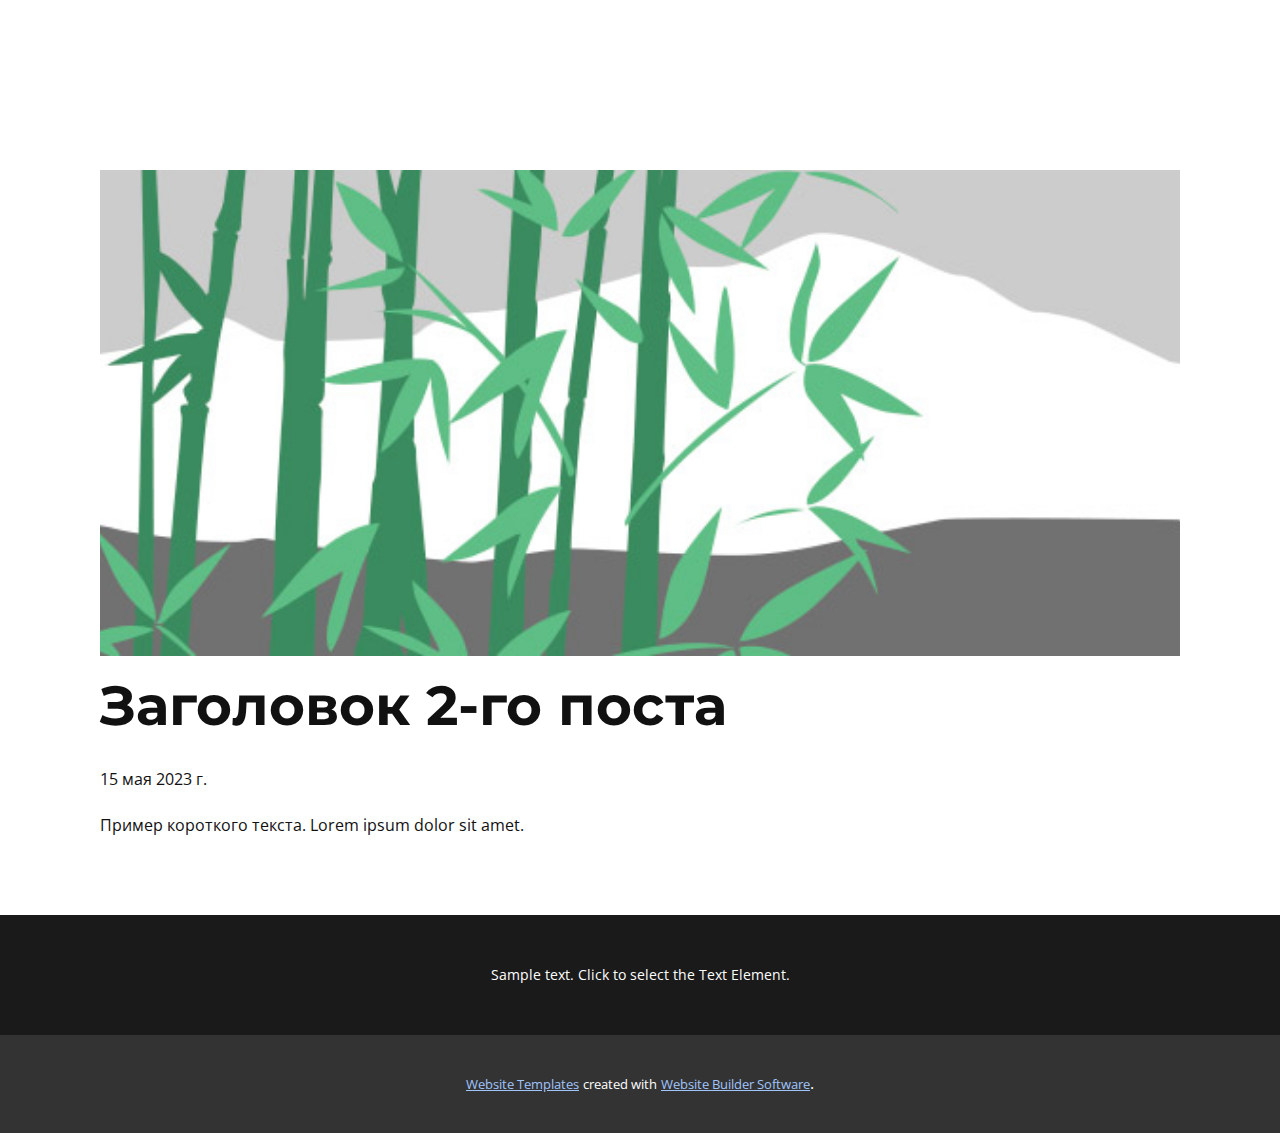
<file: blog/пост-1.html>
<!DOCTYPE html>
<html style="font-size: 16px;" lang="ru"><head>
    <meta name="viewport" content="width=device-width, initial-scale=1.0">
    <meta charset="utf-8">
    <meta name="keywords" content="Заголовок 1-го поста">
    <meta name="description" content="">
    <title>Заголовок 2-го поста</title>
    <link rel="stylesheet" href="../nicepage.css" media="screen">
<link rel="stylesheet" href="../Post-Template.css" media="screen">
    <script class="u-script" type="text/javascript" src="../jquery.js" defer=""></script>
    <script class="u-script" type="text/javascript" src="../nicepage.js" defer=""></script>
    <meta name="generator" content="Nicepage 5.9.10, nicepage.com">
    <link id="u-theme-google-font" rel="stylesheet" href="https://fonts.googleapis.com/css?family=Montserrat:100,100i,200,200i,300,300i,400,400i,500,500i,600,600i,700,700i,800,800i,900,900i|Open+Sans:300,300i,400,400i,500,500i,600,600i,700,700i,800,800i">
    
    
    <script type="application/ld+json">{
		"@context": "http://schema.org",
		"@type": "Organization",
		"name": ""
}</script>
    <meta name="theme-color" content="#0149b8">
  <meta data-intl-tel-input-cdn-path="intlTelInput/"></head>
  <body class="u-body u-xl-mode" data-lang="ru"><header class="u-clearfix u-header u-header" id="sec-1607"><div class="u-clearfix u-sheet u-sheet-1"></div></header>
    <section class="u-align-center u-clearfix u-section-1" id="sec-3916">
      <div class="u-clearfix u-sheet u-valign-middle-md u-valign-middle-sm u-valign-middle-xs u-sheet-1"><!--post_details--><!--post_details_options_json--><!--{"source":""}--><!--/post_details_options_json--><!--blog_post-->
        <div class="u-container-style u-expanded-width u-post-details u-post-details-1">
          <div class="u-container-layout u-valign-middle u-container-layout-1"><!--blog_post_image-->
            <img alt="" class="u-blog-control u-expanded-width u-image u-image-default u-image-1" src="../images/68f64b9d.jpeg"><!--/blog_post_image--><!--blog_post_header-->
            <h2 class="u-blog-control u-text u-text-1">Заголовок 2-го поста</h2><!--/blog_post_header--><!--blog_post_metadata-->
            <div class="u-blog-control u-metadata u-metadata-1"><!--blog_post_metadata_date-->
              <span class="u-meta-date u-meta-icon">15 мая 2023 г.</span><!--/blog_post_metadata_date--><!--blog_post_metadata_category-->
              <!--/blog_post_metadata_category--><!--blog_post_metadata_comments-->
              <!--/blog_post_metadata_comments-->
            </div><!--/blog_post_metadata--><!--blog_post_content-->
            <div class="u-align-justify u-blog-control u-post-content u-text u-text-2 fr-view">
  Пример короткого текста. Lorem ipsum dolor sit amet.
  </div><!--/blog_post_content-->
          </div>
        </div><!--/blog_post--><!--/post_details-->
      </div>
    </section>
    
    
    <footer class="u-align-center u-clearfix u-footer u-grey-90 u-footer" id="sec-23e0"><div class="u-clearfix u-sheet u-sheet-1">
        <p class="u-small-text u-text u-text-variant u-text-1">Sample text. Click to select the Text Element.</p>
      </div></footer>
    <section class="u-backlink u-clearfix u-grey-80">
      <a class="u-link" href="https://nicepage.com/website-templates" target="_blank">
        <span>Website Templates</span>
      </a>
      <p class="u-text">
        <span>created with</span>
      </p>
      <a class="u-link" href="" target="_blank">
        <span>Website Builder Software</span>
      </a>. 
    </section>
  
</body></html>
</file>
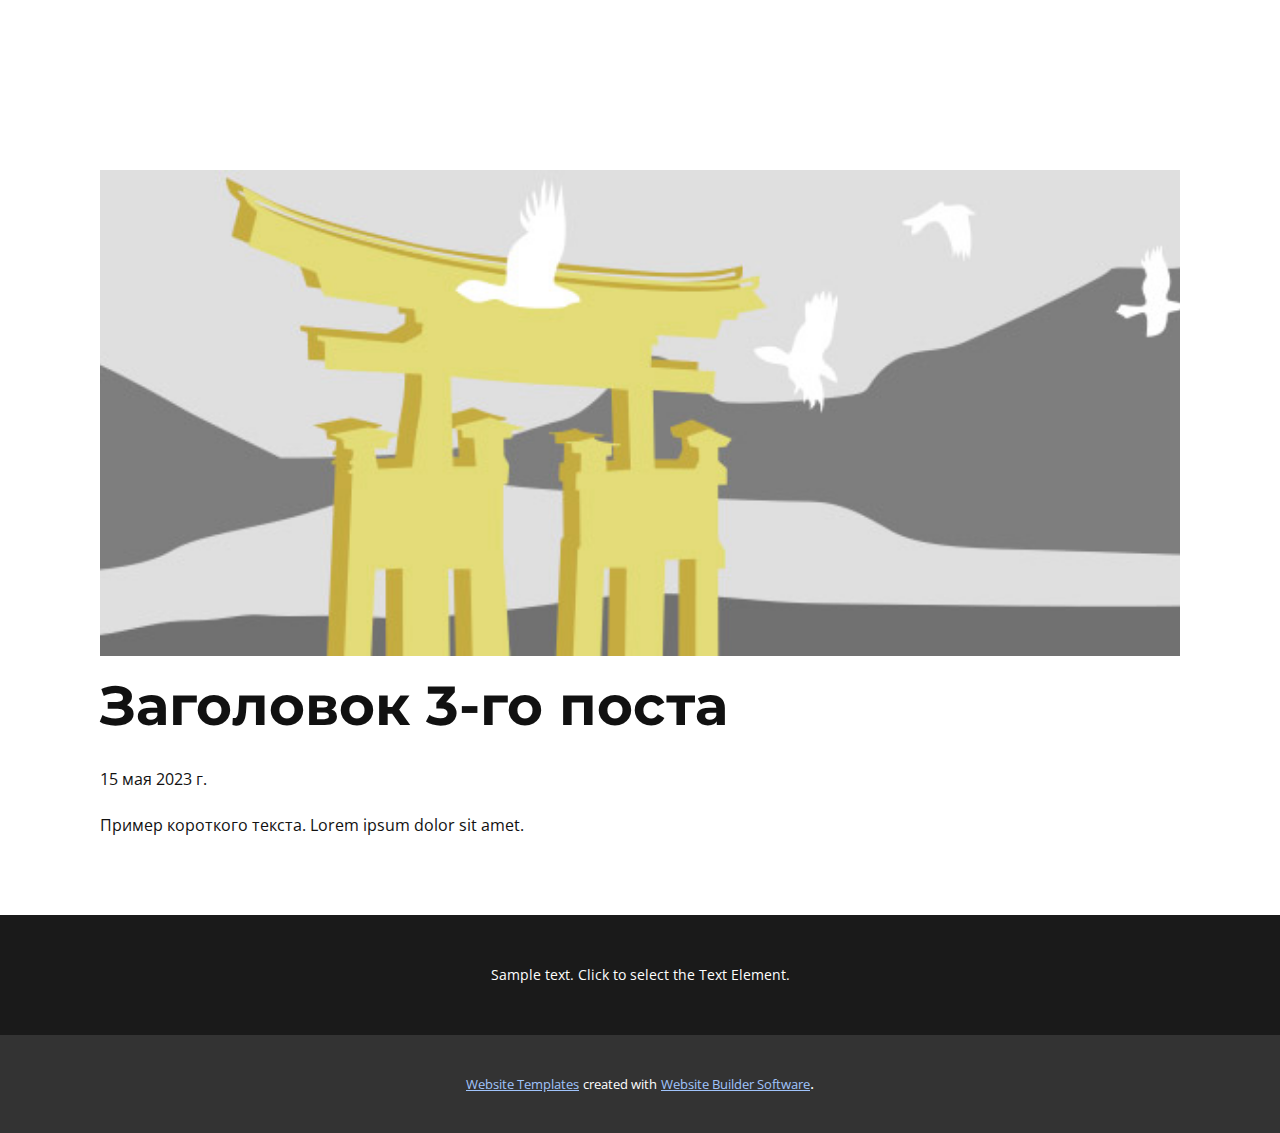
<file: blog/пост-2.html>
<!DOCTYPE html>
<html style="font-size: 16px;" lang="ru"><head>
    <meta name="viewport" content="width=device-width, initial-scale=1.0">
    <meta charset="utf-8">
    <meta name="keywords" content="Заголовок 1-го поста">
    <meta name="description" content="">
    <title>Заголовок 3-го поста</title>
    <link rel="stylesheet" href="../nicepage.css" media="screen">
<link rel="stylesheet" href="../Post-Template.css" media="screen">
    <script class="u-script" type="text/javascript" src="../jquery.js" defer=""></script>
    <script class="u-script" type="text/javascript" src="../nicepage.js" defer=""></script>
    <meta name="generator" content="Nicepage 5.9.10, nicepage.com">
    <link id="u-theme-google-font" rel="stylesheet" href="https://fonts.googleapis.com/css?family=Montserrat:100,100i,200,200i,300,300i,400,400i,500,500i,600,600i,700,700i,800,800i,900,900i|Open+Sans:300,300i,400,400i,500,500i,600,600i,700,700i,800,800i">
    
    
    <script type="application/ld+json">{
		"@context": "http://schema.org",
		"@type": "Organization",
		"name": ""
}</script>
    <meta name="theme-color" content="#0149b8">
  <meta data-intl-tel-input-cdn-path="intlTelInput/"></head>
  <body class="u-body u-xl-mode" data-lang="ru"><header class="u-clearfix u-header u-header" id="sec-1607"><div class="u-clearfix u-sheet u-sheet-1"></div></header>
    <section class="u-align-center u-clearfix u-section-1" id="sec-3916">
      <div class="u-clearfix u-sheet u-valign-middle-md u-valign-middle-sm u-valign-middle-xs u-sheet-1"><!--post_details--><!--post_details_options_json--><!--{"source":""}--><!--/post_details_options_json--><!--blog_post-->
        <div class="u-container-style u-expanded-width u-post-details u-post-details-1">
          <div class="u-container-layout u-valign-middle u-container-layout-1"><!--blog_post_image-->
            <img alt="" class="u-blog-control u-expanded-width u-image u-image-default u-image-1" src="../images/8ad73f3c.jpeg"><!--/blog_post_image--><!--blog_post_header-->
            <h2 class="u-blog-control u-text u-text-1">Заголовок 3-го поста</h2><!--/blog_post_header--><!--blog_post_metadata-->
            <div class="u-blog-control u-metadata u-metadata-1"><!--blog_post_metadata_date-->
              <span class="u-meta-date u-meta-icon">15 мая 2023 г.</span><!--/blog_post_metadata_date--><!--blog_post_metadata_category-->
              <!--/blog_post_metadata_category--><!--blog_post_metadata_comments-->
              <!--/blog_post_metadata_comments-->
            </div><!--/blog_post_metadata--><!--blog_post_content-->
            <div class="u-align-justify u-blog-control u-post-content u-text u-text-2 fr-view">
  Пример короткого текста. Lorem ipsum dolor sit amet.
  </div><!--/blog_post_content-->
          </div>
        </div><!--/blog_post--><!--/post_details-->
      </div>
    </section>
    
    
    <footer class="u-align-center u-clearfix u-footer u-grey-90 u-footer" id="sec-23e0"><div class="u-clearfix u-sheet u-sheet-1">
        <p class="u-small-text u-text u-text-variant u-text-1">Sample text. Click to select the Text Element.</p>
      </div></footer>
    <section class="u-backlink u-clearfix u-grey-80">
      <a class="u-link" href="https://nicepage.com/website-templates" target="_blank">
        <span>Website Templates</span>
      </a>
      <p class="u-text">
        <span>created with</span>
      </p>
      <a class="u-link" href="" target="_blank">
        <span>Website Builder Software</span>
      </a>. 
    </section>
  
</body></html>
</file>
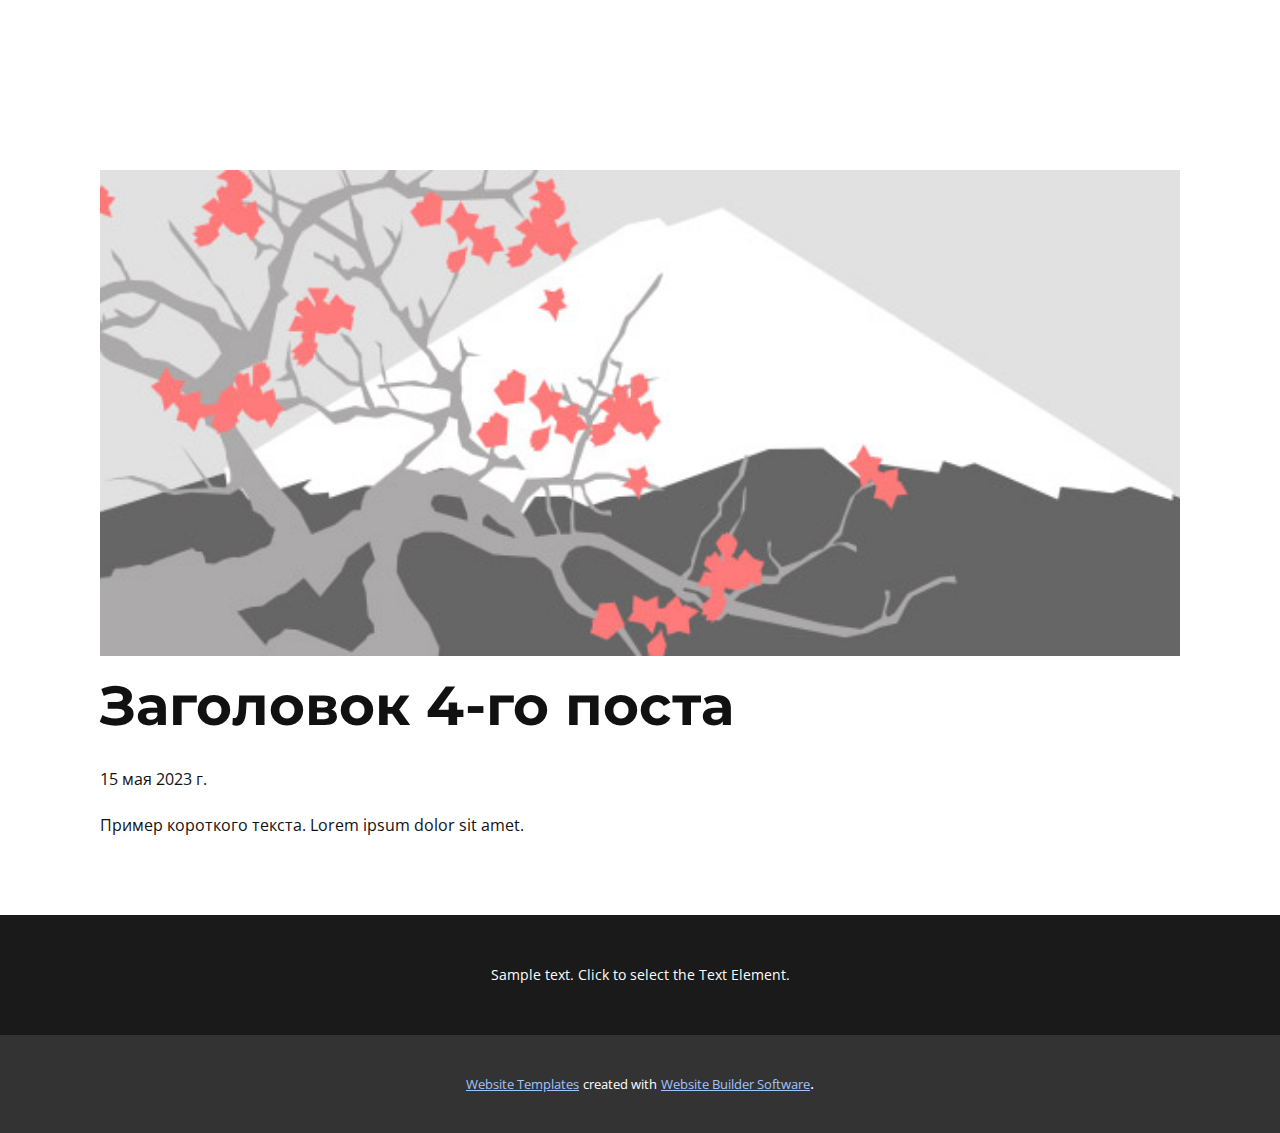
<file: blog/пост-3.html>
<!DOCTYPE html>
<html style="font-size: 16px;" lang="ru"><head>
    <meta name="viewport" content="width=device-width, initial-scale=1.0">
    <meta charset="utf-8">
    <meta name="keywords" content="Заголовок 1-го поста">
    <meta name="description" content="">
    <title>Заголовок 4-го поста</title>
    <link rel="stylesheet" href="../nicepage.css" media="screen">
<link rel="stylesheet" href="../Post-Template.css" media="screen">
    <script class="u-script" type="text/javascript" src="../jquery.js" defer=""></script>
    <script class="u-script" type="text/javascript" src="../nicepage.js" defer=""></script>
    <meta name="generator" content="Nicepage 5.9.10, nicepage.com">
    <link id="u-theme-google-font" rel="stylesheet" href="https://fonts.googleapis.com/css?family=Montserrat:100,100i,200,200i,300,300i,400,400i,500,500i,600,600i,700,700i,800,800i,900,900i|Open+Sans:300,300i,400,400i,500,500i,600,600i,700,700i,800,800i">
    
    
    <script type="application/ld+json">{
		"@context": "http://schema.org",
		"@type": "Organization",
		"name": ""
}</script>
    <meta name="theme-color" content="#0149b8">
  <meta data-intl-tel-input-cdn-path="intlTelInput/"></head>
  <body class="u-body u-xl-mode" data-lang="ru"><header class="u-clearfix u-header u-header" id="sec-1607"><div class="u-clearfix u-sheet u-sheet-1"></div></header>
    <section class="u-align-center u-clearfix u-section-1" id="sec-3916">
      <div class="u-clearfix u-sheet u-valign-middle-md u-valign-middle-sm u-valign-middle-xs u-sheet-1"><!--post_details--><!--post_details_options_json--><!--{"source":""}--><!--/post_details_options_json--><!--blog_post-->
        <div class="u-container-style u-expanded-width u-post-details u-post-details-1">
          <div class="u-container-layout u-valign-middle u-container-layout-1"><!--blog_post_image-->
            <img alt="" class="u-blog-control u-expanded-width u-image u-image-default u-image-1" src="../images/0fd3416c.jpeg"><!--/blog_post_image--><!--blog_post_header-->
            <h2 class="u-blog-control u-text u-text-1">Заголовок 4-го поста</h2><!--/blog_post_header--><!--blog_post_metadata-->
            <div class="u-blog-control u-metadata u-metadata-1"><!--blog_post_metadata_date-->
              <span class="u-meta-date u-meta-icon">15 мая 2023 г.</span><!--/blog_post_metadata_date--><!--blog_post_metadata_category-->
              <!--/blog_post_metadata_category--><!--blog_post_metadata_comments-->
              <!--/blog_post_metadata_comments-->
            </div><!--/blog_post_metadata--><!--blog_post_content-->
            <div class="u-align-justify u-blog-control u-post-content u-text u-text-2 fr-view">
  Пример короткого текста. Lorem ipsum dolor sit amet.
  </div><!--/blog_post_content-->
          </div>
        </div><!--/blog_post--><!--/post_details-->
      </div>
    </section>
    
    
    <footer class="u-align-center u-clearfix u-footer u-grey-90 u-footer" id="sec-23e0"><div class="u-clearfix u-sheet u-sheet-1">
        <p class="u-small-text u-text u-text-variant u-text-1">Sample text. Click to select the Text Element.</p>
      </div></footer>
    <section class="u-backlink u-clearfix u-grey-80">
      <a class="u-link" href="https://nicepage.com/website-templates" target="_blank">
        <span>Website Templates</span>
      </a>
      <p class="u-text">
        <span>created with</span>
      </p>
      <a class="u-link" href="" target="_blank">
        <span>Website Builder Software</span>
      </a>. 
    </section>
  
</body></html>
</file>
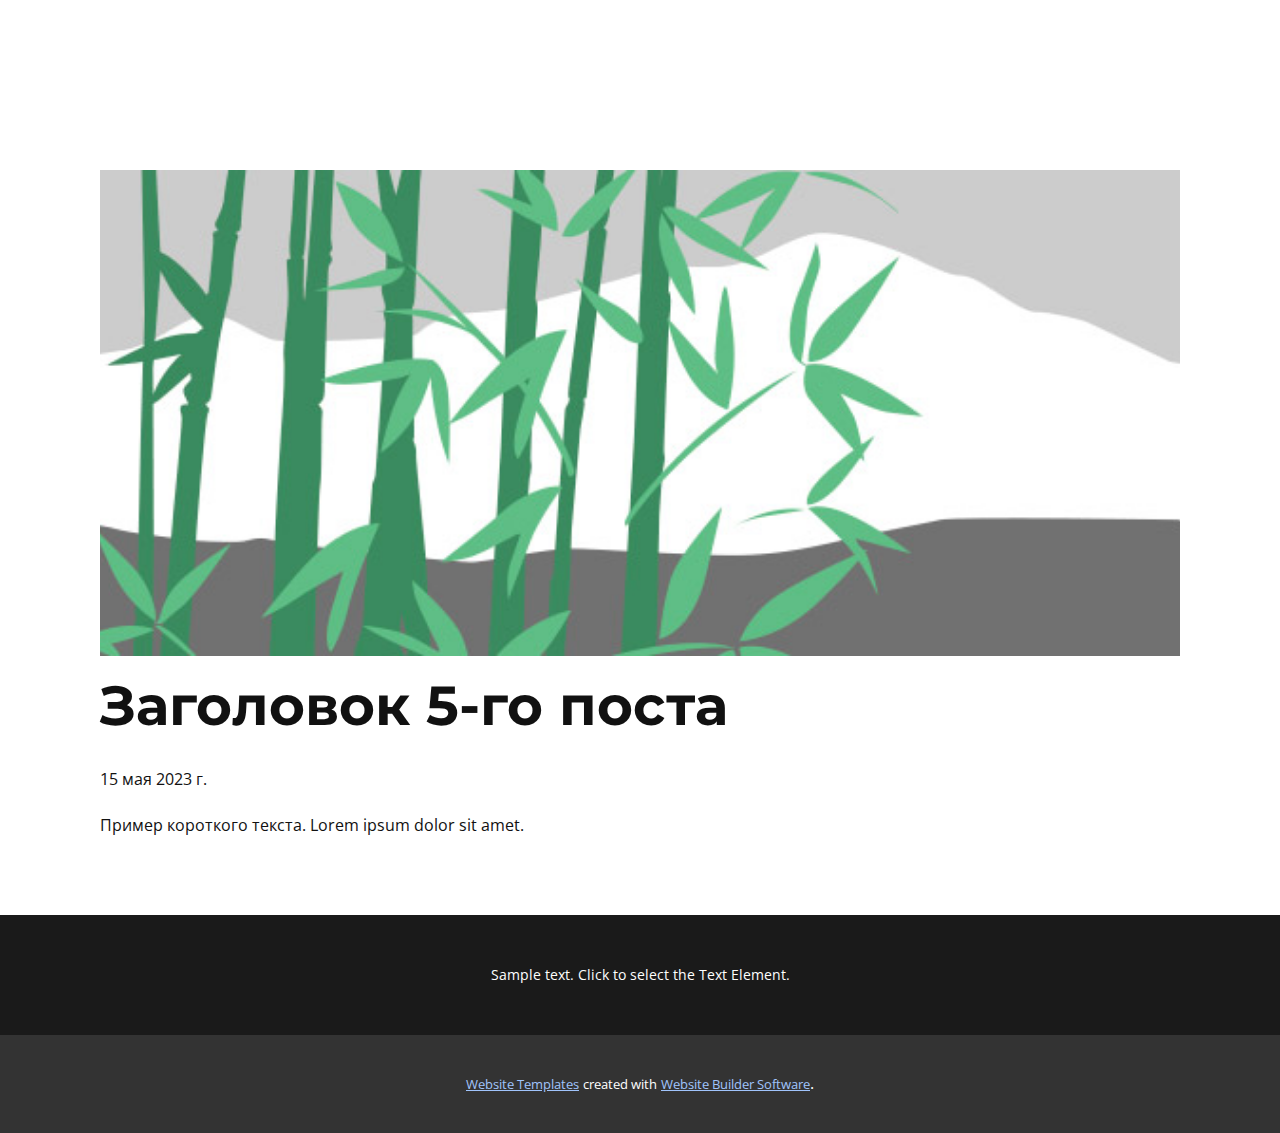
<file: blog/пост-4.html>
<!DOCTYPE html>
<html style="font-size: 16px;" lang="ru"><head>
    <meta name="viewport" content="width=device-width, initial-scale=1.0">
    <meta charset="utf-8">
    <meta name="keywords" content="Заголовок 1-го поста">
    <meta name="description" content="">
    <title>Заголовок 5-го поста</title>
    <link rel="stylesheet" href="../nicepage.css" media="screen">
<link rel="stylesheet" href="../Post-Template.css" media="screen">
    <script class="u-script" type="text/javascript" src="../jquery.js" defer=""></script>
    <script class="u-script" type="text/javascript" src="../nicepage.js" defer=""></script>
    <meta name="generator" content="Nicepage 5.9.10, nicepage.com">
    <link id="u-theme-google-font" rel="stylesheet" href="https://fonts.googleapis.com/css?family=Montserrat:100,100i,200,200i,300,300i,400,400i,500,500i,600,600i,700,700i,800,800i,900,900i|Open+Sans:300,300i,400,400i,500,500i,600,600i,700,700i,800,800i">
    
    
    <script type="application/ld+json">{
		"@context": "http://schema.org",
		"@type": "Organization",
		"name": ""
}</script>
    <meta name="theme-color" content="#0149b8">
  <meta data-intl-tel-input-cdn-path="intlTelInput/"></head>
  <body class="u-body u-xl-mode" data-lang="ru"><header class="u-clearfix u-header u-header" id="sec-1607"><div class="u-clearfix u-sheet u-sheet-1"></div></header>
    <section class="u-align-center u-clearfix u-section-1" id="sec-3916">
      <div class="u-clearfix u-sheet u-valign-middle-md u-valign-middle-sm u-valign-middle-xs u-sheet-1"><!--post_details--><!--post_details_options_json--><!--{"source":""}--><!--/post_details_options_json--><!--blog_post-->
        <div class="u-container-style u-expanded-width u-post-details u-post-details-1">
          <div class="u-container-layout u-valign-middle u-container-layout-1"><!--blog_post_image-->
            <img alt="" class="u-blog-control u-expanded-width u-image u-image-default u-image-1" src="../images/68f64b9d.jpeg"><!--/blog_post_image--><!--blog_post_header-->
            <h2 class="u-blog-control u-text u-text-1">Заголовок 5-го поста</h2><!--/blog_post_header--><!--blog_post_metadata-->
            <div class="u-blog-control u-metadata u-metadata-1"><!--blog_post_metadata_date-->
              <span class="u-meta-date u-meta-icon">15 мая 2023 г.</span><!--/blog_post_metadata_date--><!--blog_post_metadata_category-->
              <!--/blog_post_metadata_category--><!--blog_post_metadata_comments-->
              <!--/blog_post_metadata_comments-->
            </div><!--/blog_post_metadata--><!--blog_post_content-->
            <div class="u-align-justify u-blog-control u-post-content u-text u-text-2 fr-view">
  Пример короткого текста. Lorem ipsum dolor sit amet.
  </div><!--/blog_post_content-->
          </div>
        </div><!--/blog_post--><!--/post_details-->
      </div>
    </section>
    
    
    <footer class="u-align-center u-clearfix u-footer u-grey-90 u-footer" id="sec-23e0"><div class="u-clearfix u-sheet u-sheet-1">
        <p class="u-small-text u-text u-text-variant u-text-1">Sample text. Click to select the Text Element.</p>
      </div></footer>
    <section class="u-backlink u-clearfix u-grey-80">
      <a class="u-link" href="https://nicepage.com/website-templates" target="_blank">
        <span>Website Templates</span>
      </a>
      <p class="u-text">
        <span>created with</span>
      </p>
      <a class="u-link" href="" target="_blank">
        <span>Website Builder Software</span>
      </a>. 
    </section>
  
</body></html>
</file>
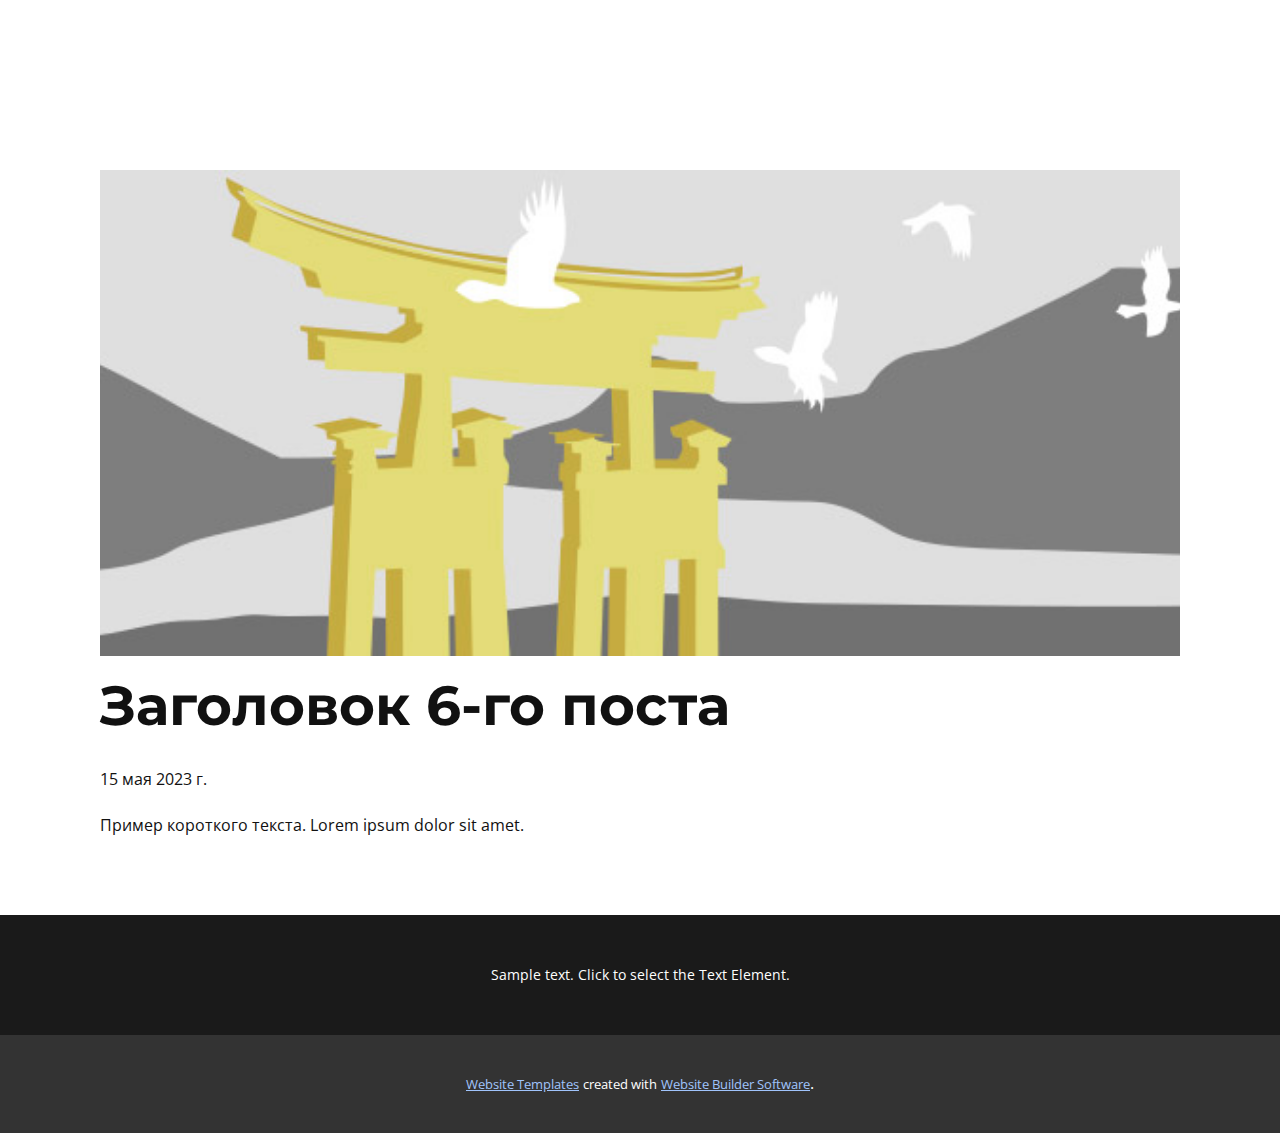
<file: blog/пост-5.html>
<!DOCTYPE html>
<html style="font-size: 16px;" lang="ru"><head>
    <meta name="viewport" content="width=device-width, initial-scale=1.0">
    <meta charset="utf-8">
    <meta name="keywords" content="Заголовок 1-го поста">
    <meta name="description" content="">
    <title>Заголовок 6-го поста</title>
    <link rel="stylesheet" href="../nicepage.css" media="screen">
<link rel="stylesheet" href="../Post-Template.css" media="screen">
    <script class="u-script" type="text/javascript" src="../jquery.js" defer=""></script>
    <script class="u-script" type="text/javascript" src="../nicepage.js" defer=""></script>
    <meta name="generator" content="Nicepage 5.9.10, nicepage.com">
    <link id="u-theme-google-font" rel="stylesheet" href="https://fonts.googleapis.com/css?family=Montserrat:100,100i,200,200i,300,300i,400,400i,500,500i,600,600i,700,700i,800,800i,900,900i|Open+Sans:300,300i,400,400i,500,500i,600,600i,700,700i,800,800i">
    
    
    <script type="application/ld+json">{
		"@context": "http://schema.org",
		"@type": "Organization",
		"name": ""
}</script>
    <meta name="theme-color" content="#0149b8">
  <meta data-intl-tel-input-cdn-path="intlTelInput/"></head>
  <body class="u-body u-xl-mode" data-lang="ru"><header class="u-clearfix u-header u-header" id="sec-1607"><div class="u-clearfix u-sheet u-sheet-1"></div></header>
    <section class="u-align-center u-clearfix u-section-1" id="sec-3916">
      <div class="u-clearfix u-sheet u-valign-middle-md u-valign-middle-sm u-valign-middle-xs u-sheet-1"><!--post_details--><!--post_details_options_json--><!--{"source":""}--><!--/post_details_options_json--><!--blog_post-->
        <div class="u-container-style u-expanded-width u-post-details u-post-details-1">
          <div class="u-container-layout u-valign-middle u-container-layout-1"><!--blog_post_image-->
            <img alt="" class="u-blog-control u-expanded-width u-image u-image-default u-image-1" src="../images/8ad73f3c.jpeg"><!--/blog_post_image--><!--blog_post_header-->
            <h2 class="u-blog-control u-text u-text-1">Заголовок 6-го поста</h2><!--/blog_post_header--><!--blog_post_metadata-->
            <div class="u-blog-control u-metadata u-metadata-1"><!--blog_post_metadata_date-->
              <span class="u-meta-date u-meta-icon">15 мая 2023 г.</span><!--/blog_post_metadata_date--><!--blog_post_metadata_category-->
              <!--/blog_post_metadata_category--><!--blog_post_metadata_comments-->
              <!--/blog_post_metadata_comments-->
            </div><!--/blog_post_metadata--><!--blog_post_content-->
            <div class="u-align-justify u-blog-control u-post-content u-text u-text-2 fr-view">
  Пример короткого текста. Lorem ipsum dolor sit amet.
  </div><!--/blog_post_content-->
          </div>
        </div><!--/blog_post--><!--/post_details-->
      </div>
    </section>
    
    
    <footer class="u-align-center u-clearfix u-footer u-grey-90 u-footer" id="sec-23e0"><div class="u-clearfix u-sheet u-sheet-1">
        <p class="u-small-text u-text u-text-variant u-text-1">Sample text. Click to select the Text Element.</p>
      </div></footer>
    <section class="u-backlink u-clearfix u-grey-80">
      <a class="u-link" href="https://nicepage.com/website-templates" target="_blank">
        <span>Website Templates</span>
      </a>
      <p class="u-text">
        <span>created with</span>
      </p>
      <a class="u-link" href="" target="_blank">
        <span>Website Builder Software</span>
      </a>. 
    </section>
  
</body></html>
</file>
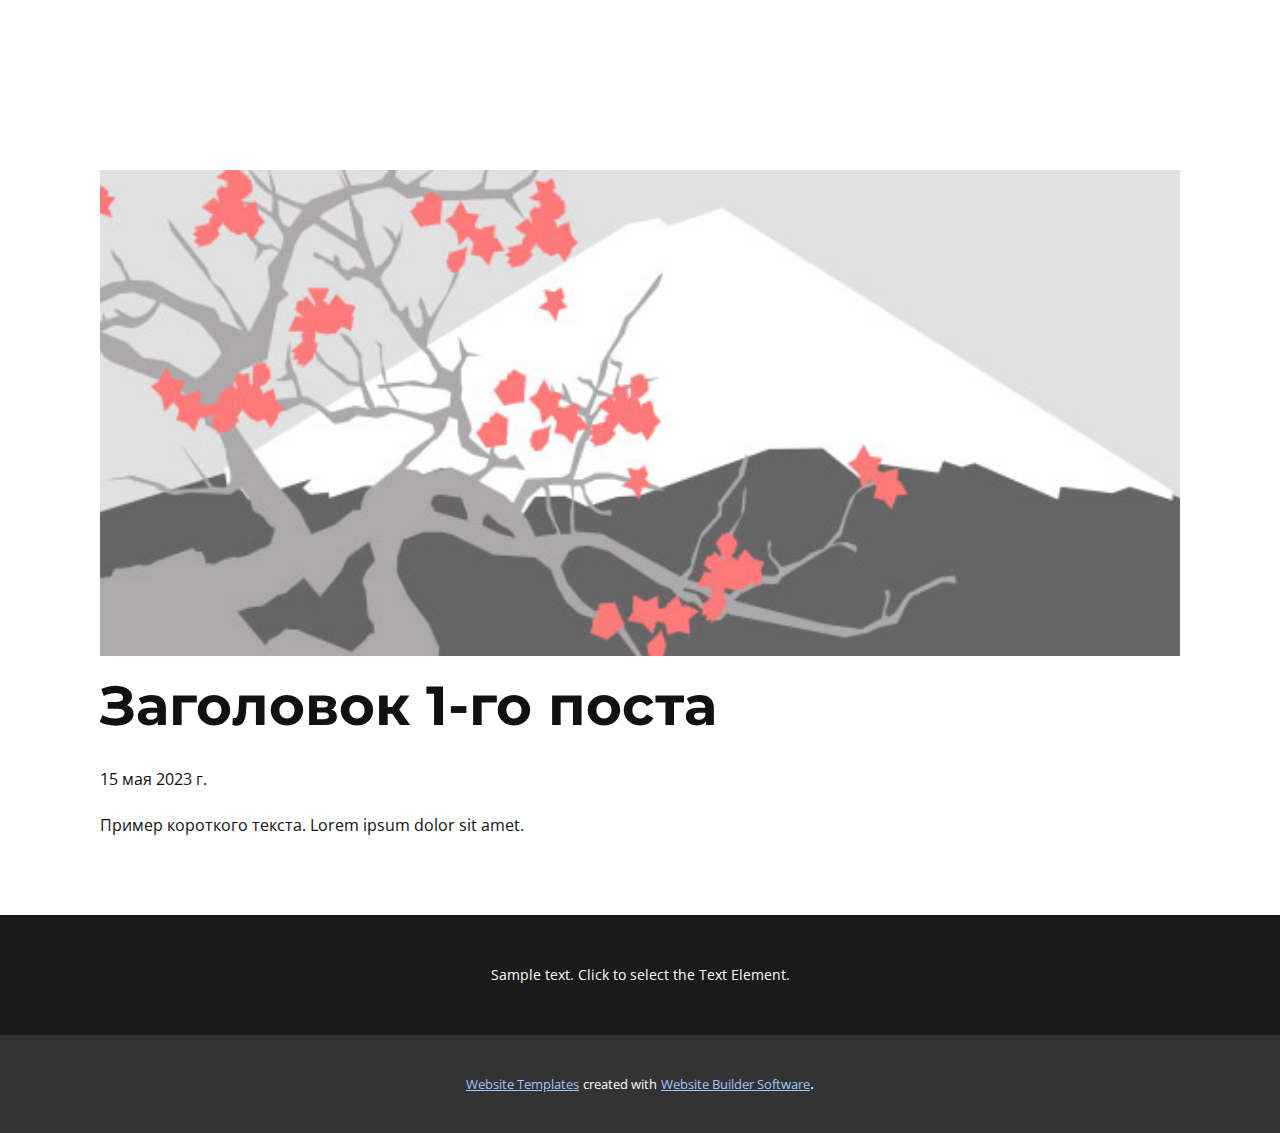
<file: blog/пост.html>
<!DOCTYPE html>
<html style="font-size: 16px;" lang="ru"><head>
    <meta name="viewport" content="width=device-width, initial-scale=1.0">
    <meta charset="utf-8">
    <meta name="keywords" content="Заголовок 1-го поста">
    <meta name="description" content="">
    <title>Заголовок 1-го поста</title>
    <link rel="stylesheet" href="../nicepage.css" media="screen">
<link rel="stylesheet" href="../Post-Template.css" media="screen">
    <script class="u-script" type="text/javascript" src="../jquery.js" defer=""></script>
    <script class="u-script" type="text/javascript" src="../nicepage.js" defer=""></script>
    <meta name="generator" content="Nicepage 5.9.10, nicepage.com">
    <link id="u-theme-google-font" rel="stylesheet" href="https://fonts.googleapis.com/css?family=Montserrat:100,100i,200,200i,300,300i,400,400i,500,500i,600,600i,700,700i,800,800i,900,900i|Open+Sans:300,300i,400,400i,500,500i,600,600i,700,700i,800,800i">
    
    
    <script type="application/ld+json">{
		"@context": "http://schema.org",
		"@type": "Organization",
		"name": ""
}</script>
    <meta name="theme-color" content="#0149b8">
  <meta data-intl-tel-input-cdn-path="intlTelInput/"></head>
  <body class="u-body u-xl-mode" data-lang="ru"><header class="u-clearfix u-header u-header" id="sec-1607"><div class="u-clearfix u-sheet u-sheet-1"></div></header>
    <section class="u-align-center u-clearfix u-section-1" id="sec-3916">
      <div class="u-clearfix u-sheet u-valign-middle-md u-valign-middle-sm u-valign-middle-xs u-sheet-1"><!--post_details--><!--post_details_options_json--><!--{"source":""}--><!--/post_details_options_json--><!--blog_post-->
        <div class="u-container-style u-expanded-width u-post-details u-post-details-1">
          <div class="u-container-layout u-valign-middle u-container-layout-1"><!--blog_post_image-->
            <img alt="" class="u-blog-control u-expanded-width u-image u-image-default u-image-1" src="../images/0fd3416c.jpeg"><!--/blog_post_image--><!--blog_post_header-->
            <h2 class="u-blog-control u-text u-text-1">Заголовок 1-го поста</h2><!--/blog_post_header--><!--blog_post_metadata-->
            <div class="u-blog-control u-metadata u-metadata-1"><!--blog_post_metadata_date-->
              <span class="u-meta-date u-meta-icon">15 мая 2023 г.</span><!--/blog_post_metadata_date--><!--blog_post_metadata_category-->
              <!--/blog_post_metadata_category--><!--blog_post_metadata_comments-->
              <!--/blog_post_metadata_comments-->
            </div><!--/blog_post_metadata--><!--blog_post_content-->
            <div class="u-align-justify u-blog-control u-post-content u-text u-text-2 fr-view">
  Пример короткого текста. Lorem ipsum dolor sit amet.
  </div><!--/blog_post_content-->
          </div>
        </div><!--/blog_post--><!--/post_details-->
      </div>
    </section>
    
    
    <footer class="u-align-center u-clearfix u-footer u-grey-90 u-footer" id="sec-23e0"><div class="u-clearfix u-sheet u-sheet-1">
        <p class="u-small-text u-text u-text-variant u-text-1">Sample text. Click to select the Text Element.</p>
      </div></footer>
    <section class="u-backlink u-clearfix u-grey-80">
      <a class="u-link" href="https://nicepage.com/website-templates" target="_blank">
        <span>Website Templates</span>
      </a>
      <p class="u-text">
        <span>created with</span>
      </p>
      <a class="u-link" href="" target="_blank">
        <span>Website Builder Software</span>
      </a>. 
    </section>
  
</body></html>
</file>
